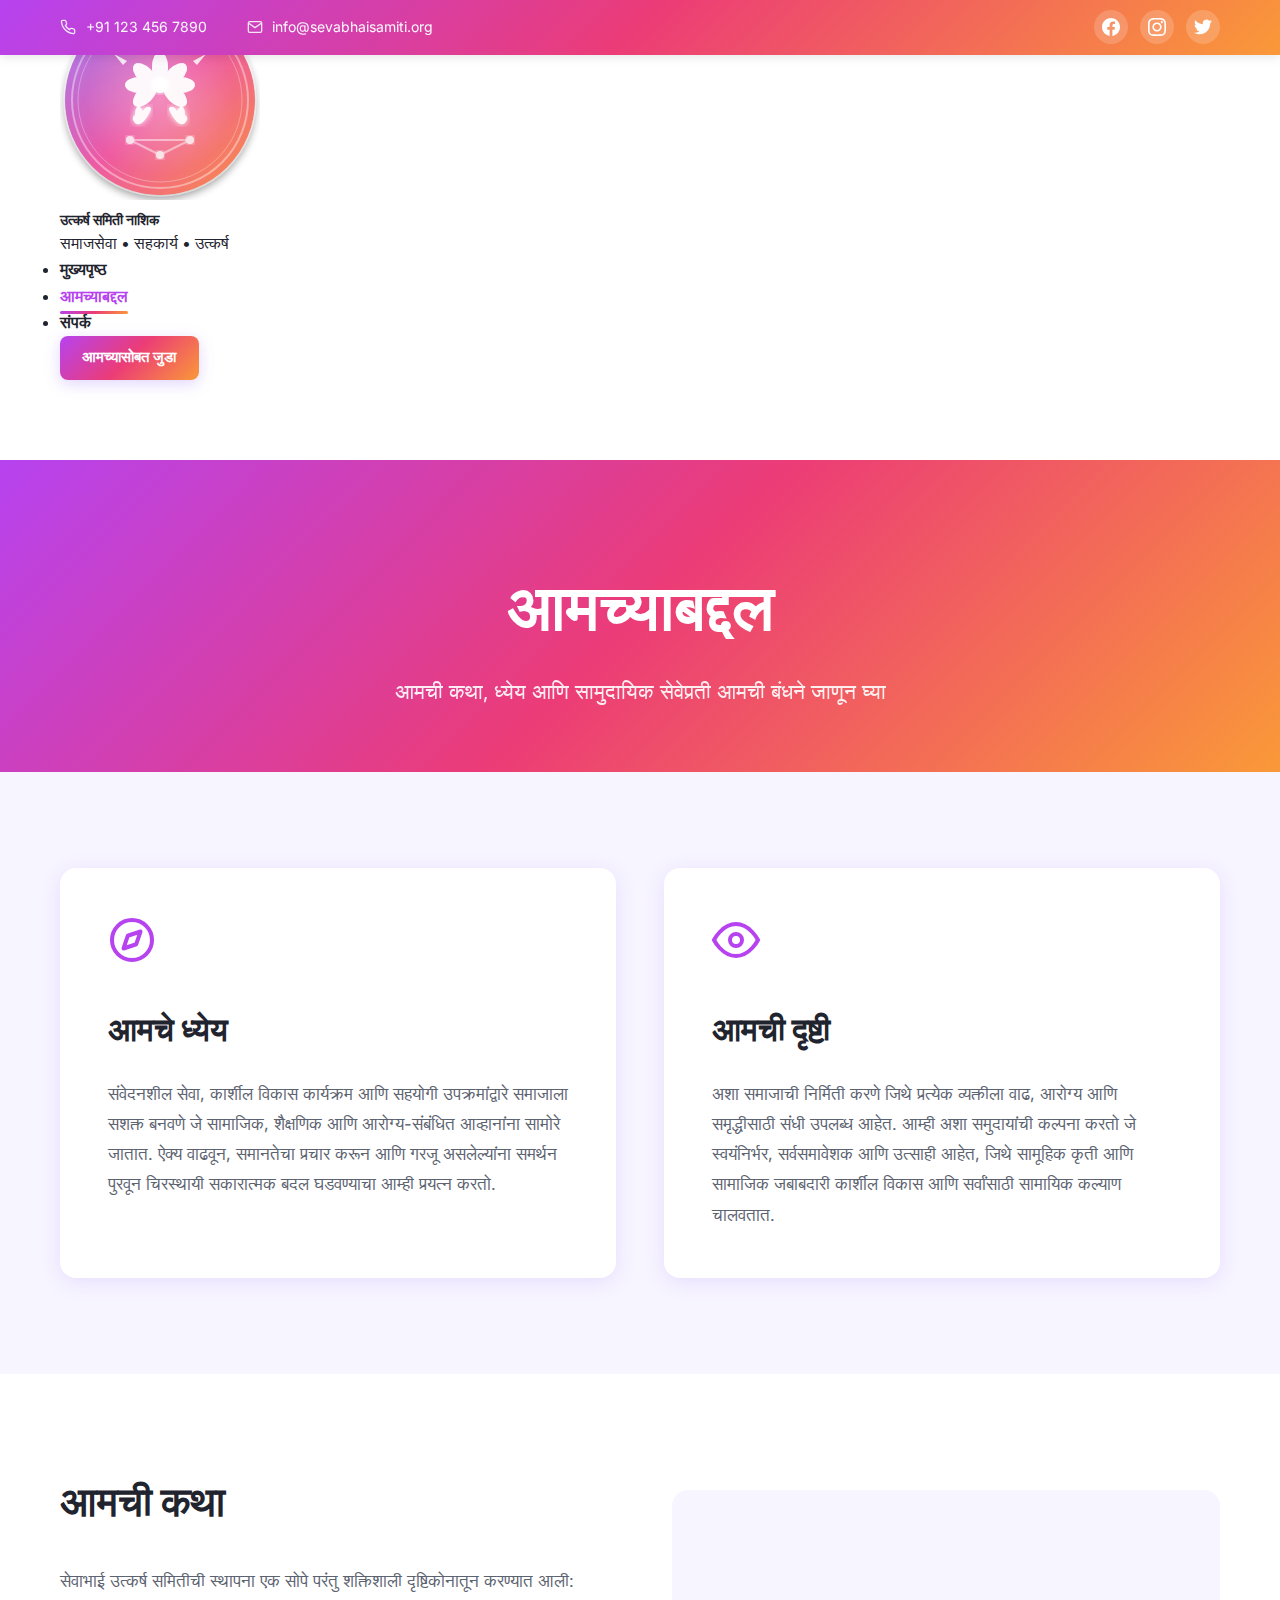
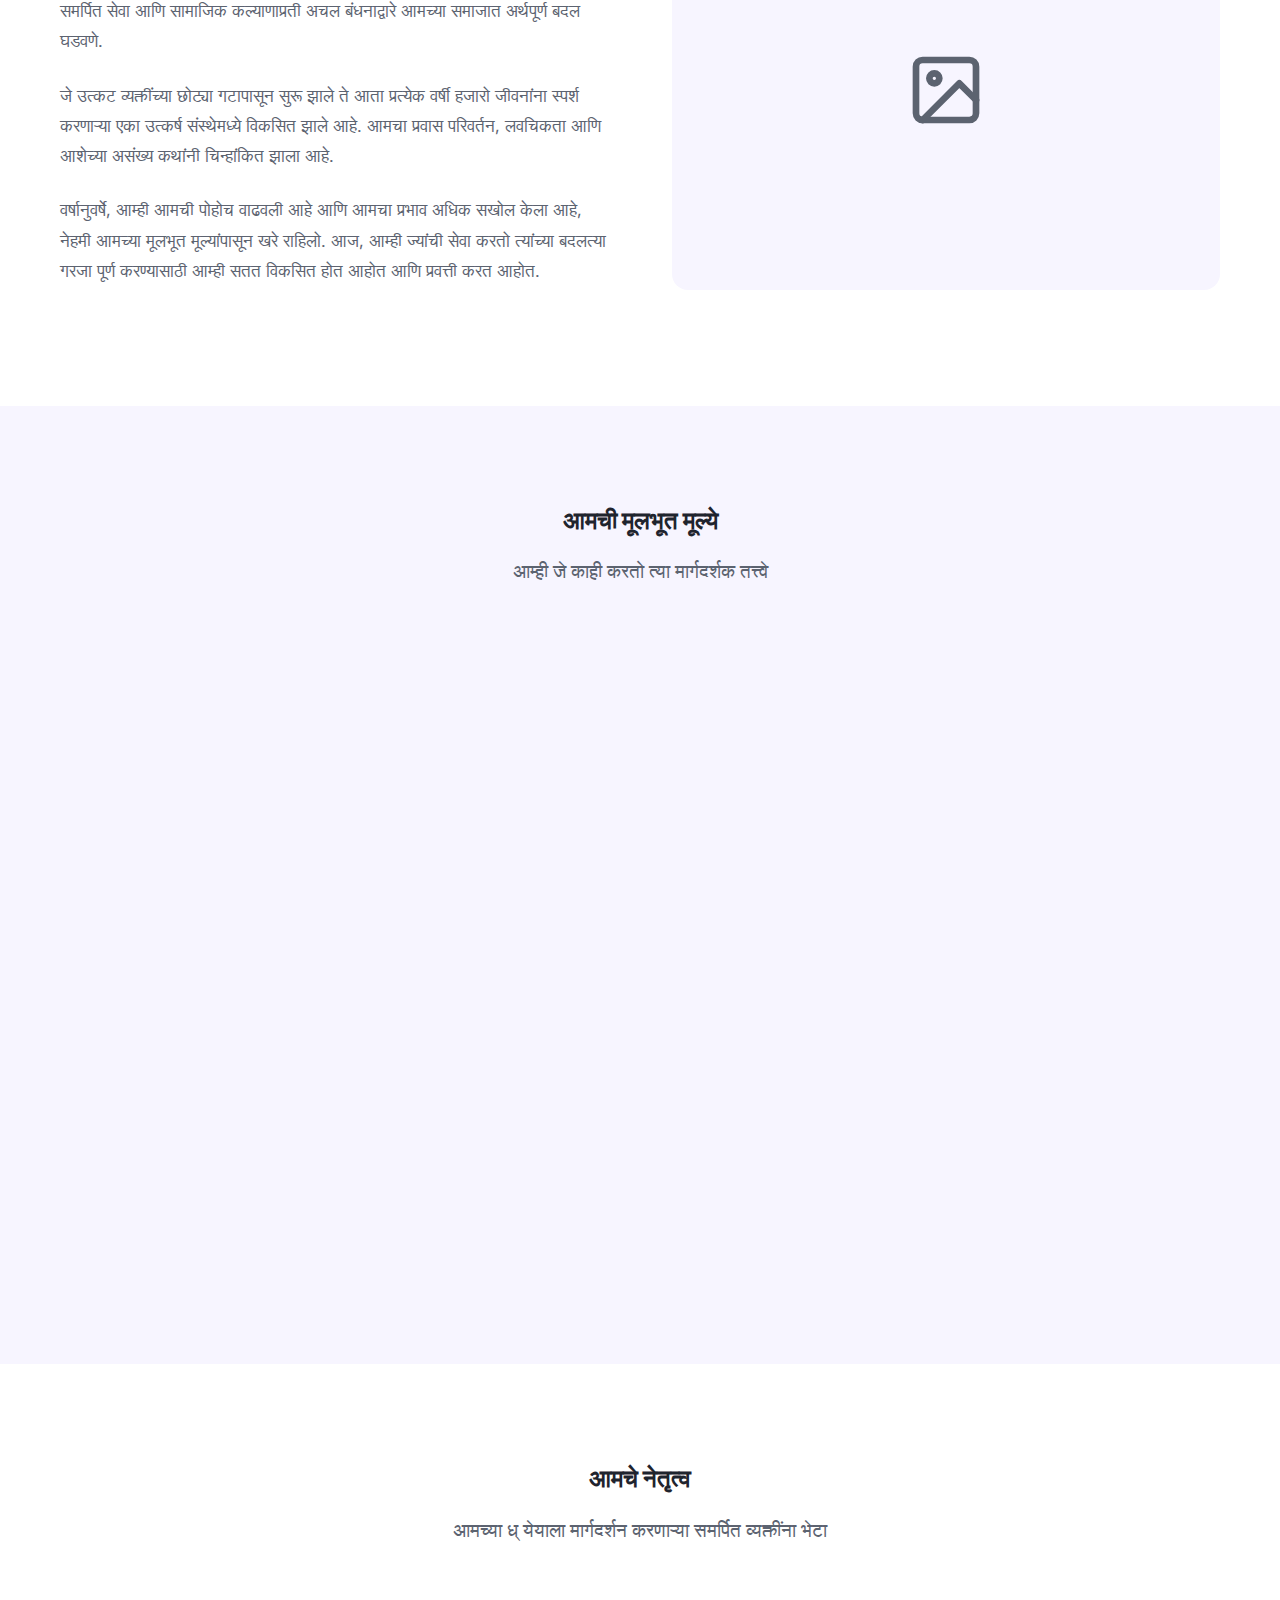
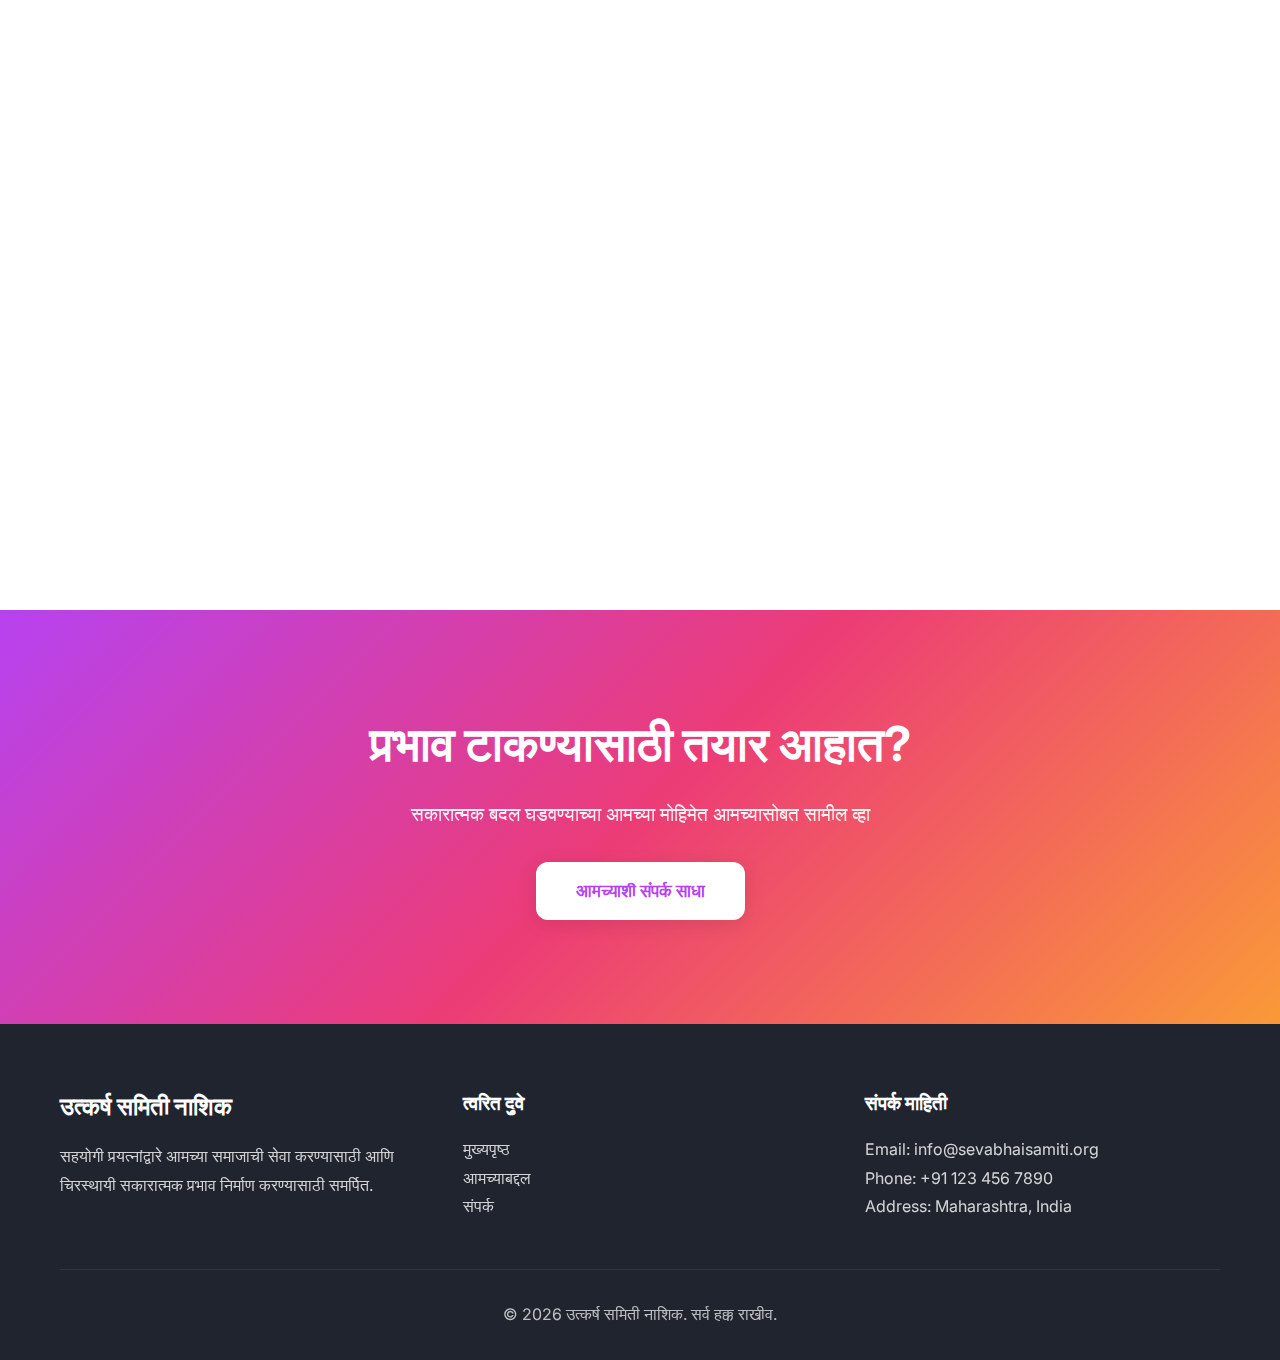
<file: about.html>
<!DOCTYPE html>
<html lang="mr">

<head>
    <meta charset="UTF-8">
    <meta name="viewport" content="width=device-width, initial-scale=1.0">
    <meta name="description"
        content="उत्कर्ष समिती नाशिक बद्दल जाणून घ्या - आमचे ध्येय, दृष्टी आणि सामुदायिक सेवेची बंधने">
    <title>आमच्याबद्दल - उत्कर्ष समिती नाशिक</title>
    <link rel="stylesheet" href="style.css">
    <link rel="preconnect" href="https://fonts.googleapis.com">
    <link rel="preconnect" href="https://fonts.gstatic.com" crossorigin>
    <link href="https://fonts.googleapis.com/css2?family=Inter:wght@300;400;500;600;700&display=swap" rel="stylesheet">
</head>

<body>
    <div class="top-header">
        <div class="container">
            <div class="top-header-content">
                <div class="contact-info">
                    <a href="tel:+911234567890" class="header-contact">
                        <svg width="16" height="16" viewBox="0 0 24 24" fill="none" stroke="currentColor"
                            stroke-width="2">
                            <path
                                d="M22 16.92v3a2 2 0 0 1-2.18 2 19.79 19.79 0 0 1-8.63-3.07 19.5 19.5 0 0 1-6-6 19.79 19.79 0 0 1-3.07-8.67A2 2 0 0 1 4.11 2h3a2 2 0 0 1 2 1.72 12.84 12.84 0 0 0 .7 2.81 2 2 0 0 1-.45 2.11L8.09 9.91a16 16 0 0 0 6 6l1.27-1.27a2 2 0 0 1 2.11-.45 12.84 12.84 0 0 0 2.81.7A2 2 0 0 1 22 16.92z">
                            </path>
                        </svg>
                        <span>+91 123 456 7890</span>
                    </a>
                    <a href="mailto:info@sevabhaisamiti.org" class="header-contact">
                        <svg width="16" height="16" viewBox="0 0 24 24" fill="none" stroke="currentColor"
                            stroke-width="2">
                            <path d="M4 4h16c1.1 0 2 .9 2 2v12c0 1.1-.9 2-2 2H4c-1.1 0-2-.9-2-2V6c0-1.1.9-2 2-2z">
                            </path>
                            <polyline points="22,6 12,13 2,6"></polyline>
                        </svg>
                        <span>info@sevabhaisamiti.org</span>
                    </a>
                </div>
                <div class="social-links">
                    <a href="#" class="social-icon" aria-label="Facebook">
                        <svg width="18" height="18" viewBox="0 0 24 24" fill="currentColor">
                            <path
                                d="M24 12.073c0-6.627-5.373-12-12-12s-12 5.373-12 12c0 5.99 4.388 10.954 10.125 11.854v-8.385H7.078v-3.47h3.047V9.43c0-3.007 1.792-4.669 4.533-4.669 1.312 0 2.686.235 2.686.235v2.953H15.83c-1.491 0-1.956.925-1.956 1.874v2.25h3.328l-.532 3.47h-2.796v8.385C19.612 23.027 24 18.062 24 12.073z" />
                        </svg>
                    </a>
                    <a href="#" class="social-icon" aria-label="Instagram">
                        <svg width="18" height="18" viewBox="0 0 24 24" fill="currentColor">
                            <path
                                d="M12 2.163c3.204 0 3.584.012 4.85.07 3.252.148 4.771 1.691 4.919 4.919.058 1.265.069 1.645.069 4.849 0 3.205-.012 3.584-.069 4.849-.149 3.225-1.664 4.771-4.919 4.919-1.266.058-1.644.07-4.85.07-3.204 0-3.584-.012-4.849-.07-3.26-.149-4.771-1.699-4.919-4.92-.058-1.265-.07-1.644-.07-4.849 0-3.204.013-3.583.07-4.849.149-3.227 1.664-4.771 4.919-4.919 1.266-.057 1.645-.069 4.849-.069zm0-2.163c-3.259 0-3.667.014-4.947.072-4.358.2-6.78 2.618-6.98 6.98-.059 1.281-.073 1.689-.073 4.948 0 3.259.014 3.668.072 4.948.2 4.358 2.618 6.78 6.98 6.98 1.281.058 1.689.072 4.948.072 3.259 0 3.668-.014 4.948-.072 4.354-.2 6.782-2.618 6.979-6.98.059-1.28.073-1.689.073-4.948 0-3.259-.014-3.667-.072-4.947-.196-4.354-2.617-6.78-6.979-6.98-1.281-.059-1.69-.073-4.949-.073zm0 5.838c-3.403 0-6.162 2.759-6.162 6.162s2.759 6.163 6.162 6.163 6.162-2.759 6.162-6.163c0-3.403-2.759-6.162-6.162-6.162zm0 10.162c-2.209 0-4-1.79-4-4 0-2.209 1.791-4 4-4s4 1.791 4 4c0 2.21-1.791 4-4 4zm6.406-11.845c-.796 0-1.441.645-1.441 1.44s.645 1.44 1.441 1.44c.795 0 1.439-.645 1.439-1.44s-.644-1.44-1.439-1.44z" />
                        </svg>
                    </a>
                    <a href="#" class="social-icon" aria-label="Twitter">
                        <svg width="18" height="18" viewBox="0 0 24 24" fill="currentColor">
                            <path
                                d="M23.953 4.57a10 10 0 01-2.825.775 4.958 4.958 0 002.163-2.723c-.951.555-2.005.959-3.127 1.184a4.92 4.92 0 00-8.384 4.482C7.69 8.095 4.067 6.13 1.64 3.162a4.822 4.822 0 00-.666 2.475c0 1.71.87 3.213 2.188 4.096a4.904 4.904 0 01-2.228-.616v.06a4.923 4.923 0 003.946 4.827 4.996 4.996 0 01-2.212.085 4.936 4.936 0 004.604 3.417 9.867 9.867 0 01-6.102 2.105c-.39 0-.779-.023-1.17-.067a13.995 13.995 0 007.557 2.209c9.053 0 13.998-7.496 13.998-13.985 0-.21 0-.42-.015-.63A9.935 9.935 0 0024 4.59z" />
                        </svg>
                    </a>
                </div>
            </div>
        </div>
    </div>
    <nav class="navbar">
        <div class="container">
            <div class="nav-wrapper">
                <div class="logo">
                    <img src="utkarsha_samiti_logo.svg" alt="उत्कर्ष समिती नाशिक" class="logo-img">
                    <div class="logo-text">
                        <h2>उत्कर्ष समिती <span class="logo-location">नाशिक</span></h2>
                        <p class="tagline">समाजसेवा • सहकार्य • उत्कर्ष</p>
                    </div>
                </div>
                <ul class="nav-menu" id="navMenu">
                    <li><a href="index.html">मुख्यपृष्ठ</a></li>
                    <li><a href="about.html" class="active">आमच्याबद्दल</a></li>
                    <li><a href="contact.html">संपर्क</a></li>
                </ul>
                <div class="header-cta">
                    <a href="contact.html" class="btn-header">आमच्यासोबत जुडा</a>
                </div>
                <div class="hamburger" id="hamburger">
                    <span></span>
                    <span></span>
                    <span></span>
                </div>
            </div>
        </div>
    </nav>

    <section class="page-header">
        <div class="container">
            <h1>आमच्याबद्दल</h1>
            <p>आमची कथा, ध्येय आणि सामुदायिक सेवेप्रती आमची बंधने जाणून घ्या</p>
        </div>
    </section>

    <section class="mission-vision">
        <div class="container">
            <div class="mv-grid">
                <div class="mv-card">
                    <div class="mv-icon">
                        <svg xmlns="http://www.w3.org/2000/svg" width="48" height="48" viewBox="0 0 24 24" fill="none"
                            stroke="currentColor" stroke-width="2" stroke-linecap="round" stroke-linejoin="round">
                            <circle cx="12" cy="12" r="10"></circle>
                            <polygon points="16.24 7.76 14.12 14.12 7.76 16.24 9.88 9.88 16.24 7.76"></polygon>
                        </svg>
                    </div>
                    <h2>आमचे ध्येय</h2>
                    <p>संवेदनशील सेवा, कार्शील विकास कार्यक्रम आणि सहयोगी उपक्रमांद्वारे समाजाला सशक्त बनवणे जे सामाजिक,
                        शैक्षणिक आणि आरोग्य-संबंधित आव्हानांना सामोरे जातात. ऐक्य वाढवून, समानतेचा प्रचार करून आणि गरजू
                        असलेल्यांना समर्थन पुरवून चिरस्थायी सकारात्मक बदल घडवण्याचा आम्ही प्रयत्न करतो.</p>
                </div>
                <div class="mv-card">
                    <div class="mv-icon">
                        <svg xmlns="http://www.w3.org/2000/svg" width="48" height="48" viewBox="0 0 24 24" fill="none"
                            stroke="currentColor" stroke-width="2" stroke-linecap="round" stroke-linejoin="round">
                            <path d="M1 12s4-8 11-8 11 8 11 8-4 8-11 8-11-8-11-8z"></path>
                            <circle cx="12" cy="12" r="3"></circle>
                        </svg>
                    </div>
                    <h2>आमची दृष्टी</h2>
                    <p>अशा समाजाची निर्मिती करणे जिथे प्रत्येक व्यक्तीला वाढ, आरोग्य आणि समृद्धीसाठी संधी उपलब्ध आहेत.
                        आम्ही अशा समुदायांची कल्पना करतो जे स्वयंनिर्भर, सर्वसमावेशक आणि उत्साही आहेत, जिथे सामूहिक कृती
                        आणि सामाजिक जबाबदारी कार्शील विकास आणि सर्वांसाठी सामायिक कल्याण चालवतात.</p>
                </div>
            </div>
        </div>
    </section>

    <section class="story">
        <div class="container">
            <div class="story-content">
                <div class="story-text">
                    <h2>आमची कथा</h2>
                    <p>सेवाभाई उत्कर्ष समितीची स्थापना एक सोपे परंतु शक्तिशाली दृष्टिकोनातून करण्यात आली: समर्पित सेवा
                        आणि सामाजिक कल्याणाप्रती अचल बंधनाद्वारे आमच्या समाजात अर्थपूर्ण बदल घडवणे.</p>
                    <p>जे उत्कट व्यक्तींच्या छोट्या गटापासून सुरू झाले ते आता प्रत्येक वर्षी हजारो जीवनांना स्पर्श
                        करणाऱ्या एका उत्कर्ष संस्थेमध्ये विकसित झाले आहे. आमचा प्रवास परिवर्तन, लवचिकता आणि आशेच्या
                        असंख्य कथांनी चिन्हांकित झाला आहे.</p>
                    <p>वर्षानुवर्षे, आम्ही आमची पोहोच वाढवली आहे आणि आमचा प्रभाव अधिक सखोल केला आहे, नेहमी आमच्या मूलभूत
                        मूल्यांपासून खरे राहिलो. आज, आम्ही ज्यांची सेवा करतो त्यांच्या बदलत्या गरजा पूर्ण करण्यासाठी
                        आम्ही सतत विकसित होत आहोत आणि प्रवत्ती करत आहोत.</p>
                </div>
                <div class="story-image">
                    <div class="image-placeholder">
                        <svg xmlns="http://www.w3.org/2000/svg" width="80" height="80" viewBox="0 0 24 24" fill="none"
                            stroke="currentColor" stroke-width="2" stroke-linecap="round" stroke-linejoin="round">
                            <rect x="3" y="3" width="18" height="18" rx="2" ry="2"></rect>
                            <circle cx="8.5" cy="8.5" r="1.5"></circle>
                            <polyline points="21 15 16 10 5 21"></polyline>
                        </svg>
                    </div>
                </div>
            </div>
        </div>
    </section>

    <section class="values">
        <div class="container">
            <div class="section-header">
                <h2>आमची मूलभूत मूल्ये</h2>
                <p>आम्ही जे काही करतो त्या मार्गदर्शक तत्त्वे</p>
            </div>
            <div class="values-grid">
                <div class="value-card">
                    <div class="value-number">01</div>
                    <h3>सहानुभूती</h3>
                    <p>आम्ही प्रत्येक उपक्रमाकडे सहानुभूती आणि समजूतदारपणाने जातो, इतरांच्या गरजा प्रथम ठेवतो</p>
                </div>
                <div class="value-card">
                    <div class="value-number">02</div>
                    <h3>प्रामाणिकपणा</h3>
                    <p>आम्ही आमच्या सर्व क्रियाकलापांमध्ये प्रामाणिकता आणि नैतिक आचरणाचे सर्वोच्च मानक राखतो</p>
                </div>
                <div class="value-card">
                    <div class="value-number">03</div>
                    <h3>सहकार्य</h3>
                    <p>अधिक प्रभाव साध्य करण्यासाठी एकत्र काम करण्याच्या शक्तीवर आमचा विश्वास आहे</p>
                </div>
                <div class="value-card">
                    <div class="value-number">04</div>
                    <h3>नाविन्य</h3>
                    <p>आम्ही सामुदायिक आव्हानांना सामोरे जाण्यासाठी सतत सृजनशील उपाय शोधतो</p>
                </div>
                <div class="value-card">
                    <div class="value-number">05</div>
                    <h3>जबाबदारी</h3>
                    <p>आम्ही आमच्या कृतींसाठी जबाबदारी स्वीकारतो आणि आमच्या सर्व कामात पारदर्शकतेसाठी प्रयत्नशील असतो
                    </p>
                </div>
                <div class="value-card">
                    <div class="value-number">06</div>
                    <h3>टिकाऊपणा</h3>
                    <p>आम्ही चिरस्थायी बदल आणि दीर्घकालीन लाभ निर्माण करणारे कार्यक्रम डिझाइन करतो</p>
                </div>
            </div>
        </div>
    </section>

    <section class="team">
        <div class="container">
            <div class="section-header">
                <h2>आमचे नेतृत्व</h2>
                <p>आमच्या ध् येयाला मार्गदर्शन करणाऱ्या समर्पित व्यक्तींना भेटा</p>
            </div>
            <div class="team-grid">
                <div class="team-card">
                    <div class="team-image">
                        <div class="image-placeholder">
                            <svg xmlns="http://www.w3.org/2000/svg" width="60" height="60" viewBox="0 0 24 24"
                                fill="none" stroke="currentColor" stroke-width="2" stroke-linecap="round"
                                stroke-linejoin="round">
                                <path d="M20 21v-2a4 4 0 0 0-4-4H8a4 4 0 0 0-4 4v2"></path>
                                <circle cx="12" cy="7" r="4"></circle>
                            </svg>
                        </div>
                    </div>
                    <h3>नेतृत्व संघ</h3>
                    <p class="team-role">संचालक मंडळ</p>
                    <p>आमच्या संस्थेच्या धोरणात्मक दृष्टीकोनाचे मार्गदर्शन करण्यासाठी​ आणि परिणामकारक सामुदायिक सेवा
                        सुनिश्चित करण्यासाठी समर्पित अनुभवी नेते.</p>
                </div>
                <div class="team-card">
                    <div class="team-image">
                        <div class="image-placeholder">
                            <svg xmlns="http://www.w3.org/2000/svg" width="60" height="60" viewBox="0 0 24 24"
                                fill="none" stroke="currentColor" stroke-width="2" stroke-linecap="round"
                                stroke-linejoin="round">
                                <path d="M20 21v-2a4 4 0 0 0-4-4H8a4 4 0 0 0-4 4v2"></path>
                                <circle cx="12" cy="7" r="4"></circle>
                            </svg>
                        </div>
                    </div>
                    <h3>कार्यक्रम संचालक</h3>
                    <p class="team-role">कार्यकारी संघ</p>
                    <p>आमच्या विविध उपक्रमांवर देखरेख करणारे आणि कार्यक्रम वितरणात उत्कृष्टता सुनिश्चित करणारे उत्कट
                        व्यावसायिक.</p>
                </div>
                <div class="team-card">
                    <div class="team-image">
                        <div class="image-placeholder">
                            <svg xmlns="http://www.w3.org/2000/svg" width="60" height="60" viewBox="0 0 24 24"
                                fill="none" stroke="currentColor" stroke-width="2" stroke-linecap="round"
                                stroke-linejoin="round">
                                <path d="M20 21v-2a4 4 0 0 0-4-4H8a4 4 0 0 0-4 4v2"></path>
                                <circle cx="12" cy="7" r="4"></circle>
                            </svg>
                        </div>
                    </div>
                    <h3>स्वयंसेवक समन्वयक</h3>
                    <p class="team-role">सामुदायिक सहभाग</p>
                    <p>आमच्या सर्व कार्यक्रमांमध्ये स्वयंसेवकांच्या आश्चर्यकारक नेटवर्कला एकत्रित करणारे आणि समर्थन
                        देणारे समर्पित समन्वयक.</p>
                </div>
            </div>
        </div>
    </section>

    <section class="cta">
        <div class="container">
            <div class="cta-content">
                <h2>प्रभाव टाकण्यासाठी तयार आहात?</h2>
                <p>सकारात्मक बदल घडवण्याच्या आमच्या मोहिमेत आमच्यासोबत सामील व्हा</p>
                <a href="contact.html" class="btn btn-light">आमच्याशी संपर्क साधा</a>
            </div>
        </div>
    </section>

    <footer class="footer">
        <div class="container">
            <div class="footer-content">
                <div class="footer-section">
                    <h3>उत्कर्ष समिती नाशिक</h3>
                    <p>सहयोगी प्रयत्नांद्वारे आमच्या समाजाची सेवा करण्यासाठी आणि चिरस्थायी सकारात्मक प्रभाव निर्माण
                        करण्यासाठी समर्पित.</p>
                </div>
                <div class="footer-section">
                    <h4>त्वरित दुवे</h4>
                    <ul>
                        <li><a href="index.html">मुख्यपृष्ठ</a></li>
                        <li><a href="about.html">आमच्याबद्दल</a></li>
                        <li><a href="contact.html">संपर्क</a></li>
                    </ul>
                </div>
                <div class="footer-section">
                    <h4>संपर्क माहिती</h4>
                    <ul>
                        <li>Email: info@sevabhaisamiti.org</li>
                        <li>Phone: +91 123 456 7890</li>
                        <li>Address: Maharashtra, India</li>
                    </ul>
                </div>
            </div>
            <div class="footer-bottom">
                <p>&copy; 2026 उत्कर्ष समिती नाशिक. सर्व हक्क राखीव.</p>
            </div>
        </div>
    </footer>

    <script src="script.js"></script>
</body>

</html>
</file>
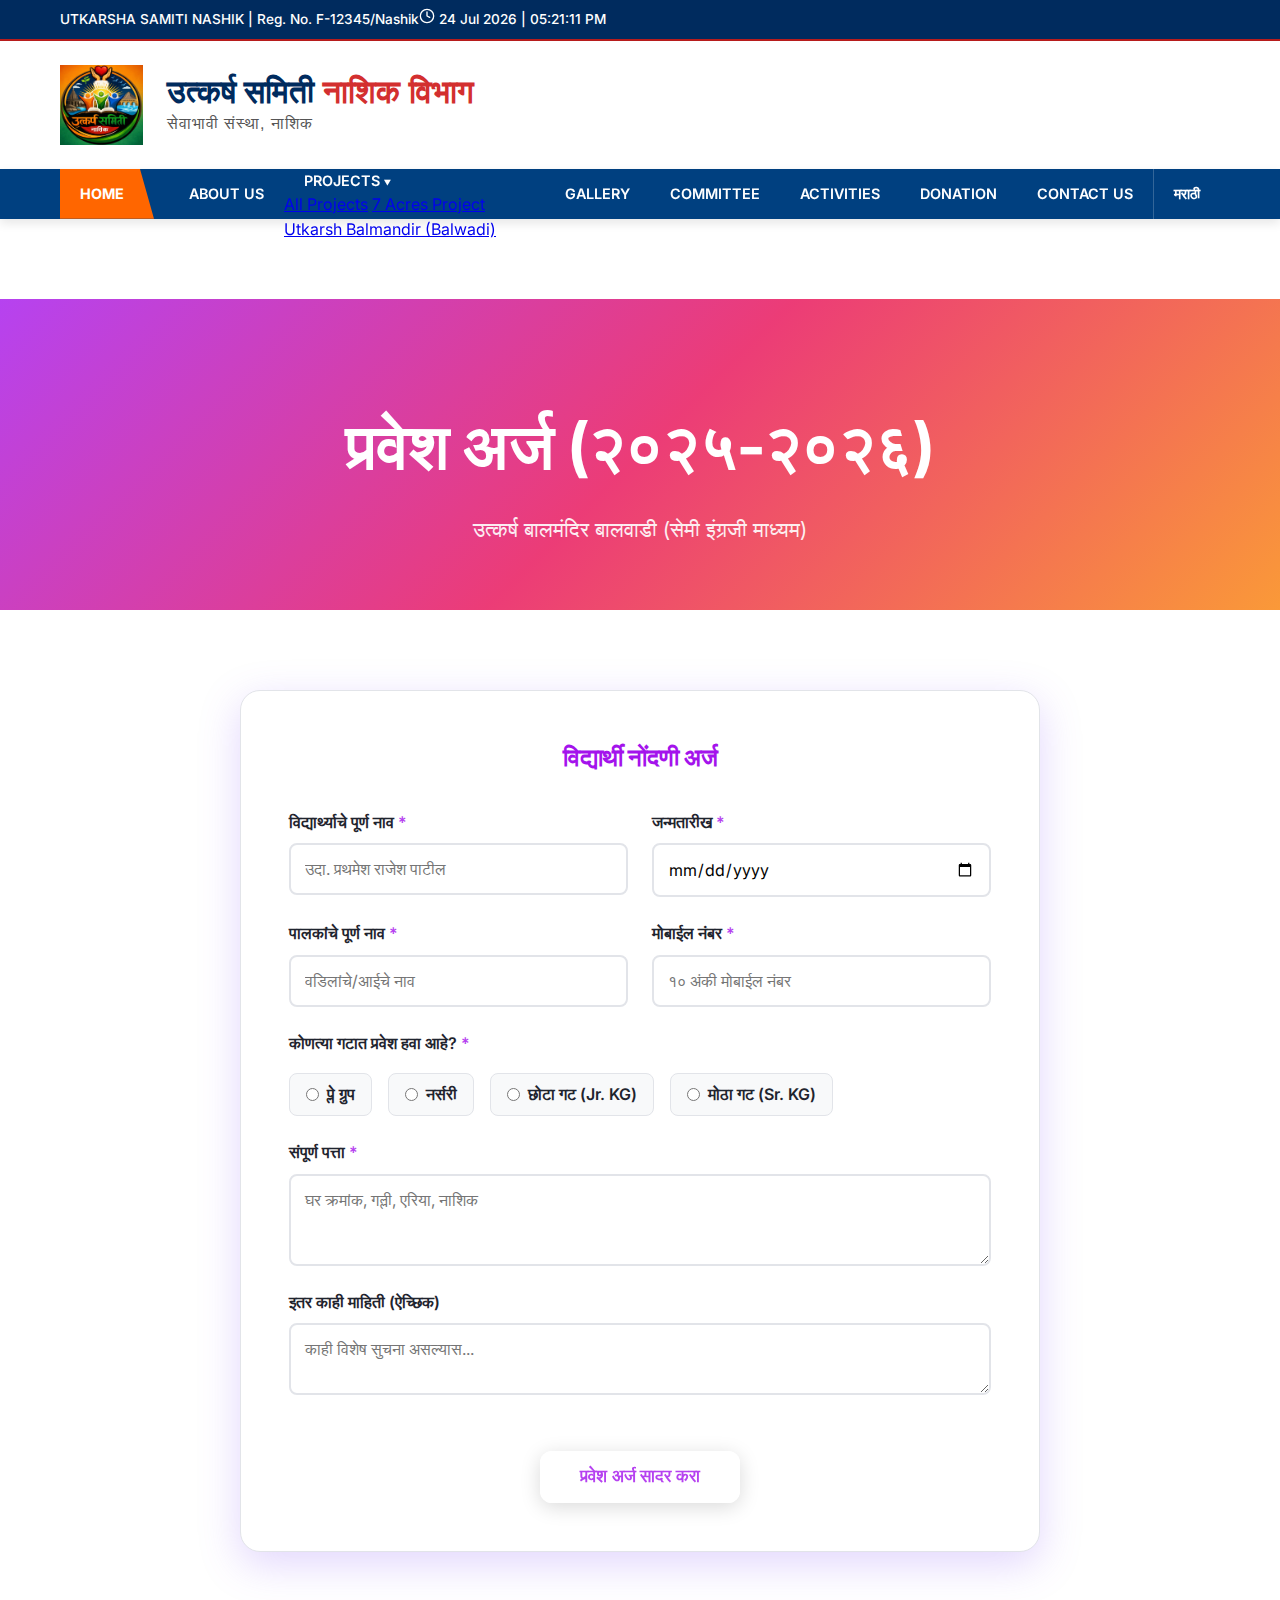
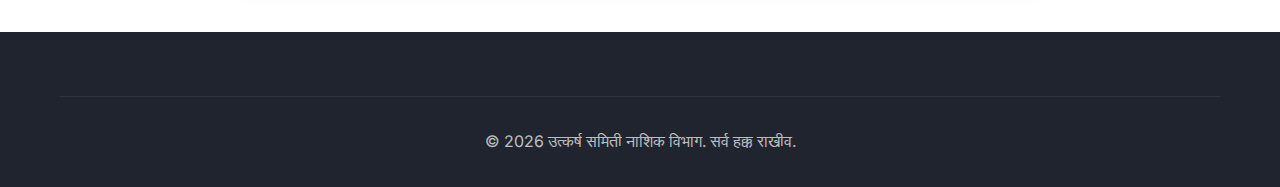
<file: admission.html>
<!DOCTYPE html>
<html lang="mr">

<head>
    <meta charset="UTF-8">
    <meta name="viewport" content="width=device-width, initial-scale=1.0">
    <meta name="description"
        content="उत्कर्ष बालमंदिर बालवाडी - प्रवेश अर्ज. आपल्या पाल्याच्या उज्ज्वल भविष्यासाठी आमचे प्रवेश अर्ज भरा.">
    <title>प्रवेश अर्ज - उत्कर्ष बालमंदिर बालवाडी</title>
    <link rel="stylesheet" href="style.css?v=1">
    <link rel="preconnect" href="https://fonts.googleapis.com">
    <link rel="preconnect" href="https://fonts.gstatic.com" crossorigin>
    <link href="https://fonts.googleapis.com/css2?family=Inter:wght@300;400;500;600;700&display=swap" rel="stylesheet">
    <style>
        .admission-form-section {
            padding: 5rem 0;
            background: #fff;
        }

        .admission-card {
            background: #fff;
            padding: 3rem;
            border-radius: 20px;
            box-shadow: var(--shadow-lg);
            border: 1px solid var(--border);
            max-width: 800px;
            margin: 0 auto;
        }

        .form-row {
            display: grid;
            grid-template-columns: 1fr 1fr;
            gap: 1.5rem;
        }

        @media (max-width: 768px) {
            .form-row {
                grid-template-columns: 1fr;
            }
        }

        .form-title {
            text-align: center;
            margin-bottom: 2rem;
            color: var(--primary-dark);
        }

        .radio-group {
            display: flex;
            gap: 1rem;
            flex-wrap: wrap;
            margin-top: 0.5rem;
        }

        .radio-item {
            display: flex;
            align-items: center;
            gap: 0.5rem;
            background: #f8f9fa;
            padding: 0.5rem 1rem;
            border-radius: 8px;
            border: 1px solid var(--border);
            cursor: pointer;
        }

        .radio-item input {
            cursor: pointer;
        }
    </style>
</head>

<body>
    <!-- Top Bar -->
    <div class="top-bar">
        <div class="container">
            <div class="top-bar-content">
                <span>UTKARSHA SAMITI NASHIK | Reg. No. F-12345/Nashik</span>
                <div class="header-clock">
                    <svg xmlns="http://www.w3.org/2000/svg" width="16" height="16" viewBox="0 0 24 24" fill="none"
                        stroke="currentColor" stroke-width="2" stroke-linecap="round" stroke-linejoin="round">
                        <circle cx="12" cy="12" r="10"></circle>
                        <polyline points="12 6 12 12 16 14"></polyline>
                    </svg>
                    <span id="clock-text">Loading...</span>
                </div>
            </div>
        </div>
    </div>

    <!-- Main Header -->
    <header class="main-header">
        <div class="container">
            <div class="header-inner">
                <div class="header-logo-section">
                    <img src="utkarsha_logo.png" alt="Logo" class="main-logo">
                    <div class="header-text">
                        <h1>उत्कर्ष समिती <span class="sub-location">नाशिक विभाग</span></h1>
                        <p>सेवाभावी संस्था, नाशिक</p>
                    </div>
                </div>
            </div>
        </div>
    </header>

    <!-- Navigation -->
    <nav class="main-navbar">
        <div class="container">
            <div class="nav-container">
                <a href="index.html" class="nav-item home-btn">HOME</a>
                <div class="nav-links" id="navLinks">
                    <a href="about.html" class="nav-item">ABOUT US</a>
                    <div class="dropdown-container">
                        <a href="index.html#projects" class="nav-item active">PROJECTS ▾</a>
                        <div class="dropdown-content">
                            <a href="index.html#projects">All Projects</a>
                            <a href="seven_acres.html">7 Acres Project</a>
                            <a href="balwadi.html">Utkarsh Balmandir (Balwadi)</a>
                        </div>
                    </div>
                    <a href="gallery.html" class="nav-item">GALLERY</a>
                    <a href="index.html#committee" class="nav-item">COMMITTEE</a>
                    <a href="index.html#features" class="nav-item">ACTIVITIES</a>
                    <a href="donation.html" class="nav-item">DONATION</a>
                    <a href="contact.html" class="nav-item">CONTACT US</a>
                    <a href="#" class="nav-item marathi-btn">मराठी</a>
                </div>
                <div class="mobile-menu-btn" id="mobileMenuBtn" onclick="toggleMenu()">
                    <span></span><span></span><span></span>
                </div>
            </div>
        </div>
    </nav>

    <section class="page-header">
        <div class="container">
            <h1>प्रवेश अर्ज (२०२५-२०२६)</h1>
            <p>उत्कर्ष बालमंदिर बालवाडी (सेमी इंग्रजी माध्यम)</p>
        </div>
    </section>

    <section class="admission-form-section">
        <div class="container">
            <div class="admission-card">
                <h2 class="form-title">विद्यार्थी नोंदणी अर्ज</h2>
                <form id="admissionForm" class="contact-form">
                    <div class="form-row">
                        <div class="form-group">
                            <label for="student-name">विद्यार्थ्याचे पूर्ण नाव <span class="required">*</span></label>
                            <input type="text" id="student-name" name="student-name" required
                                placeholder="उदा. प्रथमेश राजेश पाटील">
                        </div>
                        <div class="form-group">
                            <label for="dob">जन्मतारीख <span class="required">*</span></label>
                            <input type="date" id="dob" name="dob" required>
                        </div>
                    </div>

                    <div class="form-row">
                        <div class="form-group">
                            <label for="parent-name">पालकांचे पूर्ण नाव <span class="required">*</span></label>
                            <input type="text" id="parent-name" name="parent-name" required
                                placeholder="वडिलांचे/आईचे नाव">
                        </div>
                        <div class="form-group">
                            <label for="mobile">मोबाईल नंबर <span class="required">*</span></label>
                            <input type="tel" id="mobile" name="mobile" required placeholder="१० अंकी मोबाईल नंबर">
                        </div>
                    </div>

                    <div class="form-group">
                        <label>कोणत्या गटात प्रवेश हवा आहे? <span class="required">*</span></label>
                        <div class="radio-group">
                            <label class="radio-item"><input type="radio" name="class" value="Play Group" required> प्ले
                                ग्रुप</label>
                            <label class="radio-item"><input type="radio" name="class" value="Nursery"> नर्सरी</label>
                            <label class="radio-item"><input type="radio" name="class" value="Jr KG"> छोटा गट (Jr.
                                KG)</label>
                            <label class="radio-item"><input type="radio" name="class" value="Sr KG"> मोठा गट (Sr.
                                KG)</label>
                        </div>
                    </div>

                    <div class="form-group">
                        <label for="address">संपूर्ण पत्ता <span class="required">*</span></label>
                        <textarea id="address" name="address" required rows="3"
                            placeholder="घर क्रमांक, गल्ली, एरिया, नाशिक"></textarea>
                    </div>

                    <div class="form-group">
                        <label for="notes">इतर काही माहिती (ऐच्छिक)</label>
                        <textarea id="notes" name="notes" rows="2" placeholder="काही विशेष सुचना असल्यास..."></textarea>
                    </div>

                    <div style="text-align: center; margin-top: 2rem;">
                        <button type="submit" class="btn btn-primary">प्रवेश अर्ज सादर करा</button>
                    </div>
                </form>
            </div>
        </div>
    </section>

    <footer class="footer">
        <div class="container">
            <div class="footer-bottom">
                <p>&copy; 2026 उत्कर्ष समिती नाशिक विभाग. सर्व हक्क राखीव.</p>
            </div>
        </div>
    </footer>

    <script src="script.js?v=1"></script>

</body>

</html>
</file>
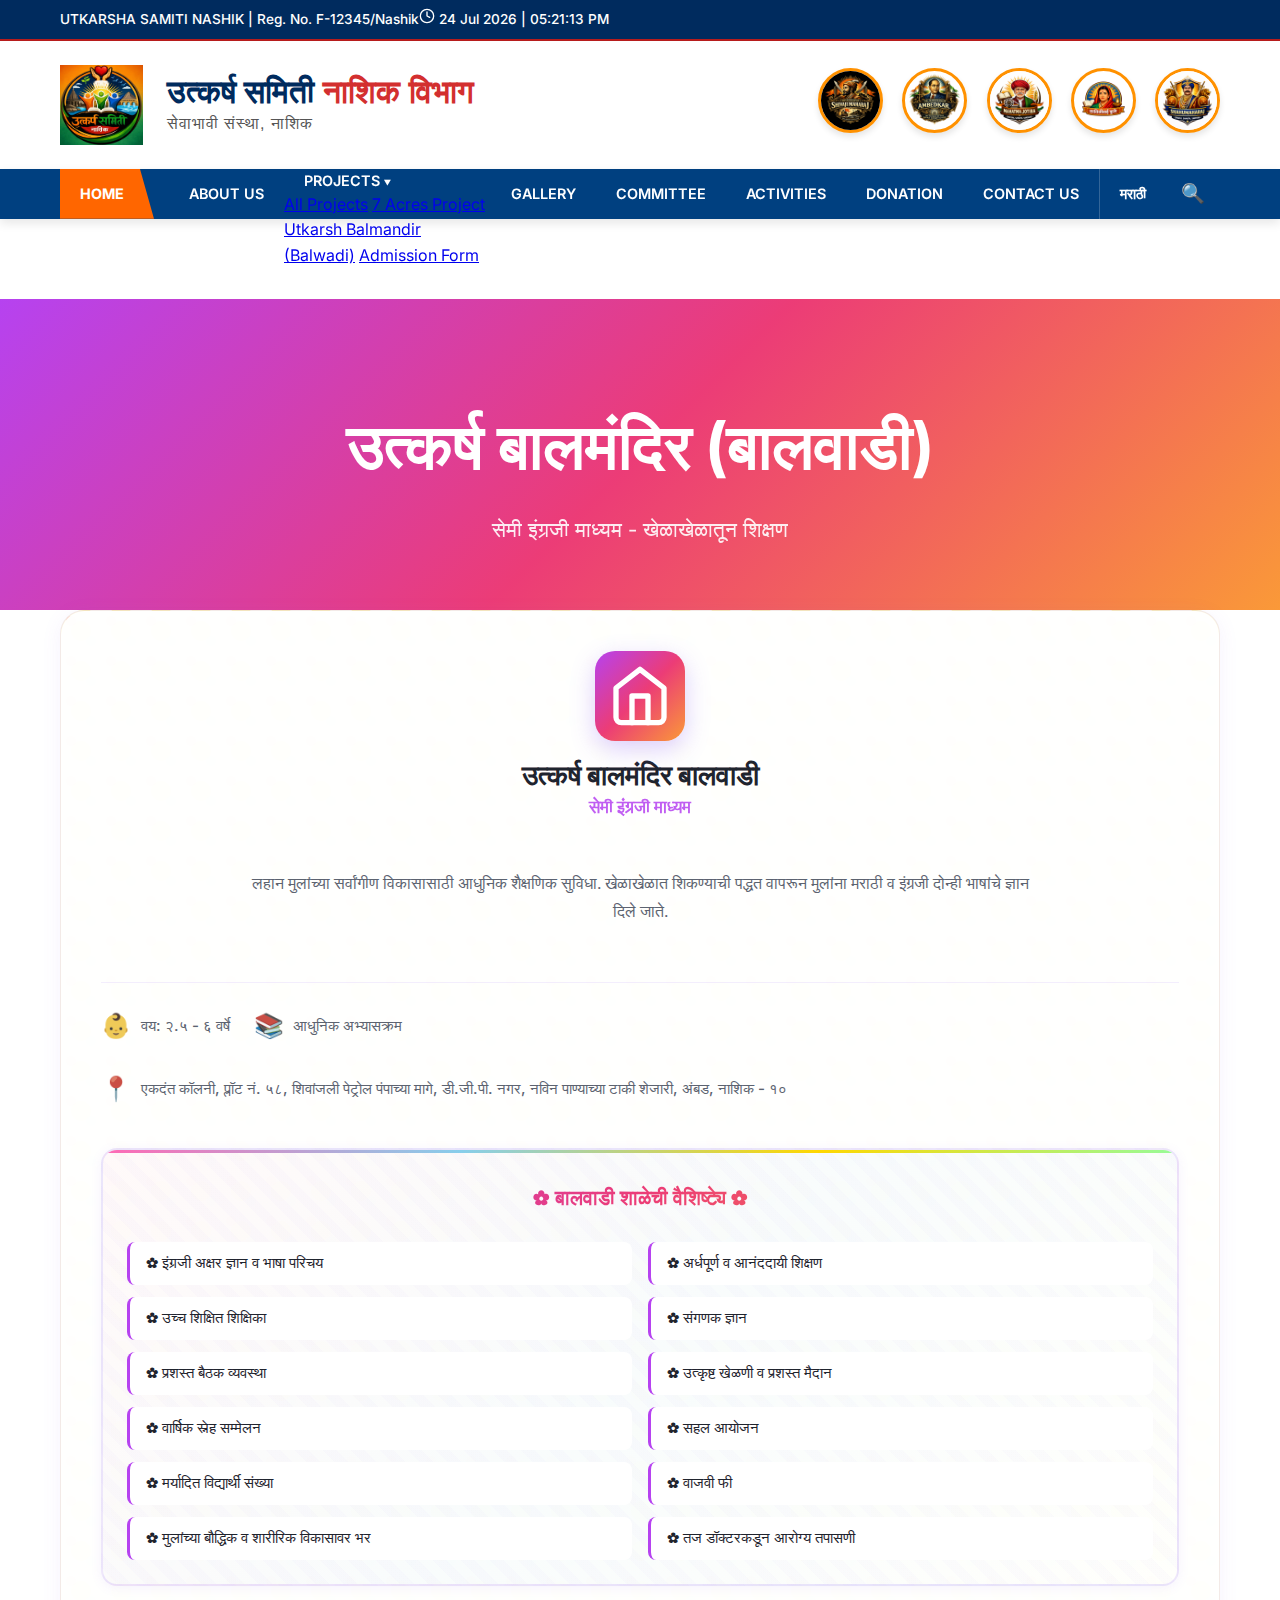
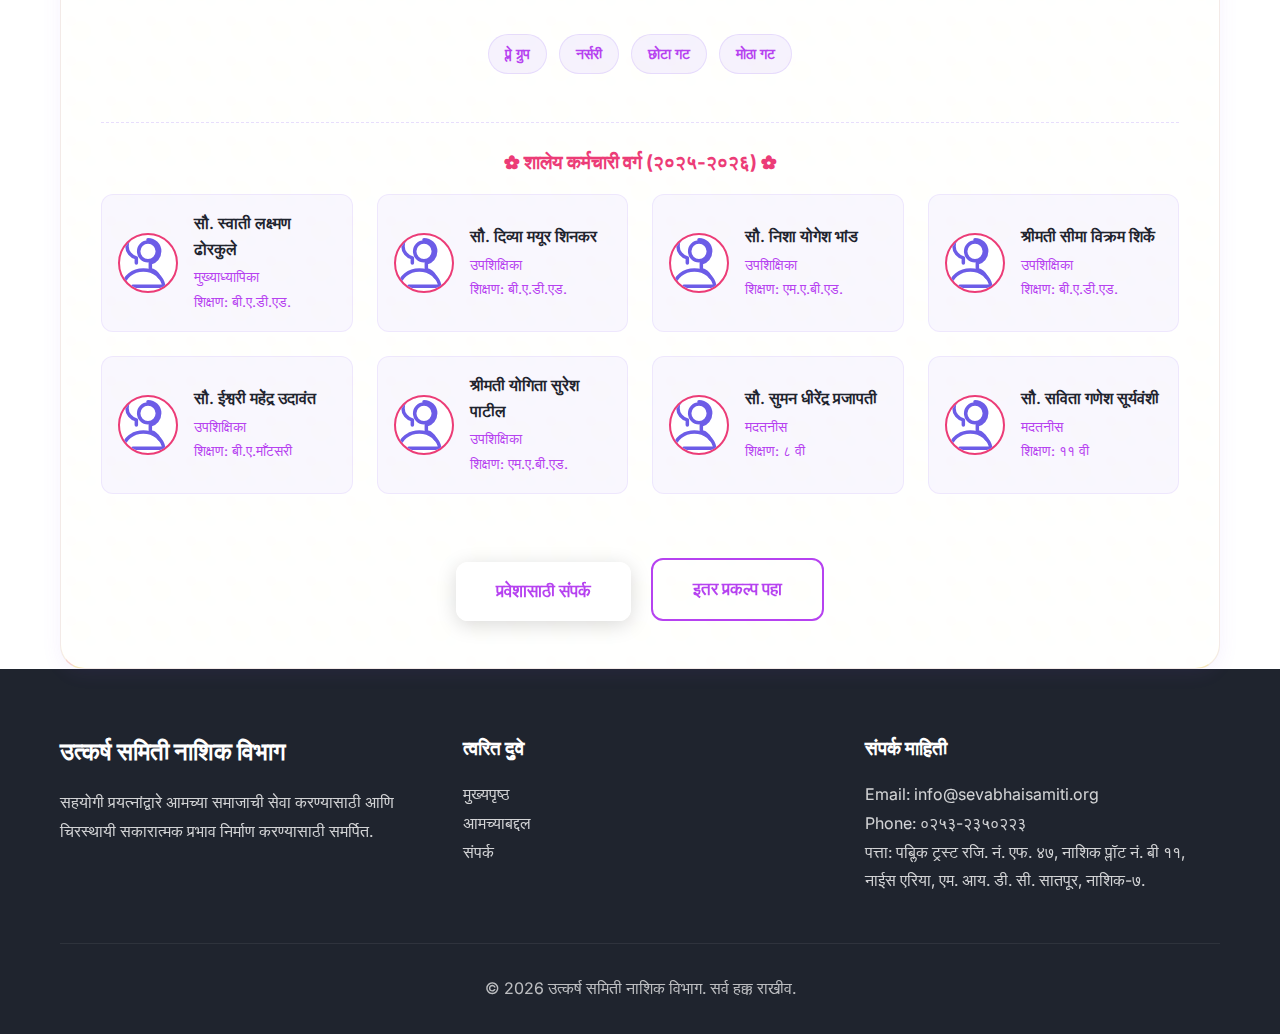
<file: balwadi.html>
<!DOCTYPE html>
<html lang="mr">

<head>
    <meta charset="UTF-8">
    <meta name="viewport" content="width=device-width, initial-scale=1.0">
    <meta name="description"
        content="उत्कर्ष बालमंदिर बालवाडी - एकदंत कॉलनी, अंबड, नाशिक. सेमी इंग्रजी माध्यम, उच्च शिक्षित शिक्षिका आणि खेळाद्वारे शिक्षण.">
    <title>उत्कर्ष बालमंदिर (बालवाडी) - उत्कर्ष समिती नाशिक विभाग</title>
    <link rel="stylesheet" href="style.css?v=1">
    <link rel="stylesheet" href="style_teachers.css?v=1">
    <link rel="preconnect" href="https://fonts.googleapis.com">
    <link rel="preconnect" href="https://fonts.gstatic.com" crossorigin>
    <link href="https://fonts.googleapis.com/css2?family=Inter:wght@300;400;500;600;700&display=swap" rel="stylesheet">
</head>

<body>
    <!-- Top Bar -->
    <div class="top-bar">
        <div class="container">
            <div class="top-bar-content">
                <span>UTKARSHA SAMITI NASHIK | Reg. No. F-12345/Nashik</span>
                <div class="header-clock">
                    <svg xmlns="http://www.w3.org/2000/svg" width="16" height="16" viewBox="0 0 24 24" fill="none"
                        stroke="currentColor" stroke-width="2" stroke-linecap="round" stroke-linejoin="round">
                        <circle cx="12" cy="12" r="10"></circle>
                        <polyline points="12 6 12 12 16 14"></polyline>
                    </svg>
                    <span id="clock-text">Loading...</span>
                </div>
            </div>
        </div>
    </div>

    <!-- Main Header with Logo & Contact Info -->
    <header class="main-header">
        <div class="container">
            <div class="header-inner">
                <!-- Logo Section -->
                <div class="header-logo-section">
                    <img src="utkarsha_logo.png" alt="Logo" class="main-logo">
                    <div class="header-text">
                        <h1>उत्कर्ष समिती <span class="sub-location">नाशिक विभाग</span></h1>
                        <p>सेवाभावी संस्था, नाशिक</p>
                    </div>
                </div>

                <!-- Mahapurush Images Section (Top Right) -->
                <div class="header-mahapurush-section">
                    <div class="mahapurush-header-item">
                        <img src="shivaji_logo_new.png" alt="छत्रपती शिवाजी महाराज" title="छत्रपती शिवाजी महाराज">
                    </div>
                    <div class="mahapurush-header-item">
                        <img src="ambedkar_logo_new.png" alt="डॉ. बाबासाहेब आंबेडकर" title="डॉ. बाबासाहेब आंबेडकर">
                    </div>
                    <div class="mahapurush-header-item">
                        <img src="JOTI BA LOGO.png" alt="महात्मा ज्योतिबा फुले" title="महात्मा ज्योतिबा फुले">
                    </div>
                    <div class="mahapurush-header-item">
                        <img src="savitribai log.png" alt="सावित्रीबाई फुले" title="सावित्रीबाई फुले">
                    </div>
                    <div class="mahapurush-header-item">
                        <img src="shaumaharaj logo.png" alt="राजर्षी शाहू महाराज" title="राजर्षी शाहू महाराज">
                    </div>
                </div>
            </div>
        </div>
    </header>

    <!-- Navigation Bar -->
    <nav class="main-navbar">
        <div class="container">
            <div class="nav-container">
                <a href="index.html" class="nav-item home-btn">HOME</a>
                <div class="nav-links" id="navLinks">
                    <a href="about.html" class="nav-item">ABOUT US</a>
                    <div class="dropdown-container">
                        <a href="index.html#projects" class="nav-item active">PROJECTS ▾</a>
                        <div class="dropdown-content">
                            <a href="index.html#projects">All Projects</a>
                            <a href="seven_acres.html">7 Acres Project</a>
                            <a href="balwadi.html">Utkarsh Balmandir (Balwadi)</a>
                            <a href="admission.html">Admission Form</a>
                        </div>
                    </div>
                    <a href="gallery.html" class="nav-item">GALLERY</a>
                    <a href="index.html#committee" class="nav-item">COMMITTEE</a>
                    <a href="index.html#features" class="nav-item">ACTIVITIES</a>
                    <a href="donation.html" class="nav-item">DONATION</a>
                    <a href="contact.html" class="nav-item">CONTACT US</a>
                    <a href="#" class="nav-item marathi-btn">मराठी</a>
                </div>
                <div class="nav-search">
                    <button class="search-btn">🔍</button>
                </div>
                <!-- Mobile Menu Button -->
                <div class="mobile-menu-btn" id="mobileMenuBtn" onclick="toggleMenu()">
                    <span></span>
                    <span></span>
                    <span></span>
                </div>
            </div>
        </div>
    </nav>

    <section class="page-header">
        <div class="container">
            <h1>उत्कर्ष बालमंदिर (बालवाडी)</h1>
            <p>सेमी इंग्रजी माध्यम - खेळाखेळातून शिक्षण</p>
        </div>
    </section>

    <!-- Project Details Section -->
    <section class="project-details">
        <div class="container">
            <div class="project-card"
                style="background-image: url('balwadi_bg.svg'); background-repeat: repeat; position: relative; z-index: 1;">
                <div class="project-bg-overlay"
                    style="position: absolute; top: 0; left: 0; width: 100%; height: 100%; background: rgba(255,255,255,0.95); z-index: -1; border-radius: inherit;">
                </div>

                <div class="project-content">
                    <div style="text-align: center; margin-bottom: 2rem;">
                        <div class="project-icon" style="margin: 0 auto 1rem;">
                            <svg xmlns="http://www.w3.org/2000/svg" width="64" height="64" viewBox="0 0 24 24"
                                fill="none" stroke="currentColor" stroke-width="2" stroke-linecap="round"
                                stroke-linejoin="round">
                                <path d="M3 9l9-7 9 7v11a2 2 0 0 1-2 2H5a2 2 0 0 1-2-2z"></path>
                                <polyline points="9 22 9 12 15 12 15 22"></polyline>
                            </svg>
                        </div>
                        <h3>उत्कर्ष बालमंदिर बालवाडी</h3>
                        <p class="project-subtitle">सेमी इंग्रजी माध्यम</p>
                    </div>

                    <p class="project-description" style="text-align: center; max-width: 800px; margin: 0 auto 2rem;">
                        लहान मुलांच्या सर्वांगीण विकासासाठी आधुनिक शैक्षणिक सुविधा.
                        खेळाखेळात शिकण्याची पद्धत वापरून मुलांना मराठी व इंग्रजी दोन्ही भाषांचे ज्ञान दिले जाते.</p>

                    <div class="project-stats">
                        <div class="project-stat">
                            <span class="stat-icon">👶</span>
                            <span class="stat-text">वय: २.५ - ६ वर्षे</span>
                        </div>
                        <div class="project-stat">
                            <span class="stat-icon">📚</span>
                            <span class="stat-text">आधुनिक अभ्यासक्रम</span>
                        </div>
                        <div class="project-stat full-width">
                            <span class="stat-icon">📍</span>
                            <span class="stat-text">एकदंत कॉलनी, प्लॉट नं. ५८, शिवांजली पेट्रोल पंपाच्या मागे,
                                डी.जी.पी. नगर, नविन पाण्याच्या टाकी शेजारी, अंबड, नाशिक - १०</span>
                        </div>
                    </div>

                    <!-- Kindergarten Features Banner -->
                    <div class="kindergarten-features">
                        <div class="features-header">
                            <h4>✿ बालवाडी शाळेची वैशिष्ट्ये ✿</h4>
                        </div>
                        <div class="features-grid-two-col">
                            <div class="features-column">
                                <div class="feature-item">✿ इंग्रजी अक्षर ज्ञान व भाषा परिचय</div>
                                <div class="feature-item">✿ उच्च शिक्षित शिक्षिका</div>
                                <div class="feature-item">✿ प्रशस्त बैठक व्यवस्था</div>
                                <div class="feature-item">✿ वार्षिक स्नेह सम्मेलन</div>
                                <div class="feature-item">✿ मर्यादित विद्यार्थी संख्या</div>
                                <div class="feature-item">✿ मुलांच्या बौद्धिक व शारीरिक विकासावर भर</div>
                            </div>
                            <div class="features-column">
                                <div class="feature-item">✿ अर्धपूर्ण व आनंददायी शिक्षण</div>
                                <div class="feature-item">✿ संगणक ज्ञान</div>
                                <div class="feature-item">✿ उत्कृष्ट खेळणी व प्रशस्त मैदान</div>
                                <div class="feature-item">✿ सहल आयोजन</div>
                                <div class="feature-item">✿ वाजवी फी</div>
                                <div class="feature-item">✿ तज डॉक्टरकडून आरोग्य तपासणी</div>
                            </div>
                        </div>
                    </div>

                    <div class="project-features" style="justify-content: center;">
                        <span class="project-tag">प्ले ग्रुप</span>
                        <span class="project-tag">नर्सरी</span>
                        <span class="project-tag">छोटा गट</span>
                        <span class="project-tag">मोठा गट</span>
                    </div>

                    <!-- Teachers Section -->
                    <div class="project-teachers-section">
                        <h4>✿ शालेय कर्मचारी वर्ग (२०२५-२०२६) ✿</h4>

                        <div class="teachers-grid">
                            <!-- 1. Headmistress -->
                            <div class="teacher-card">
                                <div class="teacher-img">
                                    <img src="teacher_placeholder_female.svg" alt="सौ. स्वाती ढोरकुले">
                                </div>
                                <div class="teacher-info">
                                    <h5>सौ. स्वाती लक्ष्मण ढोरकुले</h5>
                                    <div class="teacher-role">मुख्याध्यापिका</div>
                                    <div class="teacher-edu">शिक्षण: बी.ए.डी.एड.</div>
                                </div>
                            </div>

                            <!-- 2. Assistant Teacher -->
                            <div class="teacher-card">
                                <div class="teacher-img">
                                    <img src="teacher_placeholder_female.svg" alt="सौ. दिव्या शिनकर">
                                </div>
                                <div class="teacher-info">
                                    <h5>सौ. दिव्या मयूर शिनकर</h5>
                                    <div class="teacher-role">उपशिक्षिका</div>
                                    <div class="teacher-edu">शिक्षण: बी.ए.डी.एड.</div>
                                </div>
                            </div>

                            <!-- 3. Assistant Teacher -->
                            <div class="teacher-card">
                                <div class="teacher-img">
                                    <img src="teacher_placeholder_female.svg" alt="सौ. निशा भांड">
                                </div>
                                <div class="teacher-info">
                                    <h5>सौ. निशा योगेश भांड</h5>
                                    <div class="teacher-role">उपशिक्षिका</div>
                                    <div class="teacher-edu">शिक्षण: एम.ए.बी.एड.</div>
                                </div>
                            </div>

                            <!-- 4. Assistant Teacher -->
                            <div class="teacher-card">
                                <div class="teacher-img">
                                    <img src="teacher_placeholder_female.svg" alt="श्रीमती सीमा शिर्के">
                                </div>
                                <div class="teacher-info">
                                    <h5>श्रीमती सीमा विक्रम शिर्के</h5>
                                    <div class="teacher-role">उपशिक्षिका</div>
                                    <div class="teacher-edu">शिक्षण: बी.ए.डी.एड.</div>
                                </div>
                            </div>

                            <!-- 5. Assistant Teacher -->
                            <div class="teacher-card">
                                <div class="teacher-img">
                                    <img src="teacher_placeholder_female.svg" alt="सौ. ईश्वरी उदावंत">
                                </div>
                                <div class="teacher-info">
                                    <h5>सौ. ईश्वरी महेंद्र उदावंत</h5>
                                    <div class="teacher-role">उपशिक्षिका</div>
                                    <div class="teacher-edu">शिक्षण: बी.ए.माँटसरी</div>
                                </div>
                            </div>

                            <!-- 6. Assistant Teacher -->
                            <div class="teacher-card">
                                <div class="teacher-img">
                                    <img src="teacher_placeholder_female.svg" alt="श्रीमती योगिता पाटील">
                                </div>
                                <div class="teacher-info">
                                    <h5>श्रीमती योगिता सुरेश पाटील</h5>
                                    <div class="teacher-role">उपशिक्षिका</div>
                                    <div class="teacher-edu">शिक्षण: एम.ए.बी.एड.</div>
                                </div>
                            </div>

                            <!-- 7. Helper -->
                            <div class="teacher-card">
                                <div class="teacher-img">
                                    <img src="teacher_placeholder_female.svg" alt="सौ. सुमन प्रजापती">
                                </div>
                                <div class="teacher-info">
                                    <h5>सौ. सुमन धीरेंद्र प्रजापती</h5>
                                    <div class="teacher-role">मदतनीस</div>
                                    <div class="teacher-edu">शिक्षण: ८ वी</div>
                                </div>
                            </div>

                            <!-- 8. Helper -->
                            <div class="teacher-card">
                                <div class="teacher-img">
                                    <img src="teacher_placeholder_female.svg" alt="सौ. सविता सूर्यवंशी">
                                </div>
                                <div class="teacher-info">
                                    <h5>सौ. सविता गणेश सूर्यवंशी</h5>
                                    <div class="teacher-role"
                                        style="color: var(--primary); font-size: 0.9rem; font-weight: 500;">मदतनीस</div>
                                    <div class="teacher-edu">शिक्षण: ११ वी</div>
                                </div>
                            </div>
                        </div>
                    </div>

                    <div style="text-align: center; margin-top: 3rem;">
                        <a href="admission.html" class="btn btn-primary" style="margin-right: 1rem;">प्रवेशासाठी
                            संपर्क</a>
                        <a href="index.html#projects" class="btn btn-outline"
                            style="border: 2px solid var(--primary); color: var(--primary);">इतर प्रकल्प पहा</a>
                    </div>

                </div>
            </div>
        </div>
    </section>

    <footer class="footer">
        <div class="container">
            <div class="footer-content">
                <div class="footer-section">
                    <h3>उत्कर्ष समिती नाशिक विभाग</h3>
                    <p>सहयोगी प्रयत्नांद्वारे आमच्या समाजाची सेवा करण्यासाठी आणि चिरस्थायी सकारात्मक प्रभाव निर्माण
                        करण्यासाठी समर्पित.</p>
                </div>
                <div class="footer-section">
                    <h4>त्वरित दुवे</h4>
                    <ul>
                        <li><a href="index.html">मुख्यपृष्ठ</a></li>
                        <li><a href="about.html">आमच्याबद्दल</a></li>
                        <li><a href="contact.html">संपर्क</a></li>
                    </ul>
                </div>
                <div class="footer-section">
                    <h4>संपर्क माहिती</h4>
                    <ul>
                        <li>Email: info@sevabhaisamiti.org</li>
                        <li>Phone: ०२५३-२३५०२२३</li>
                        <li>पत्ता: पब्लिक ट्रस्ट रजि. नं. एफ. ४७, नाशिक प्लॉट नं. बी ११, नाईस एरिया, एम. आय. डी. सी.
                            सातपूर, नाशिक-७.</li>
                    </ul>
                </div>
            </div>
            <div class="footer-bottom">
                <p>&copy; 2026 उत्कर्ष समिती नाशिक विभाग. सर्व हक्क राखीव.</p>
            </div>
        </div>
    </footer>

    <script src="script.js?v=1"></script>
</body>

</html>
</file>
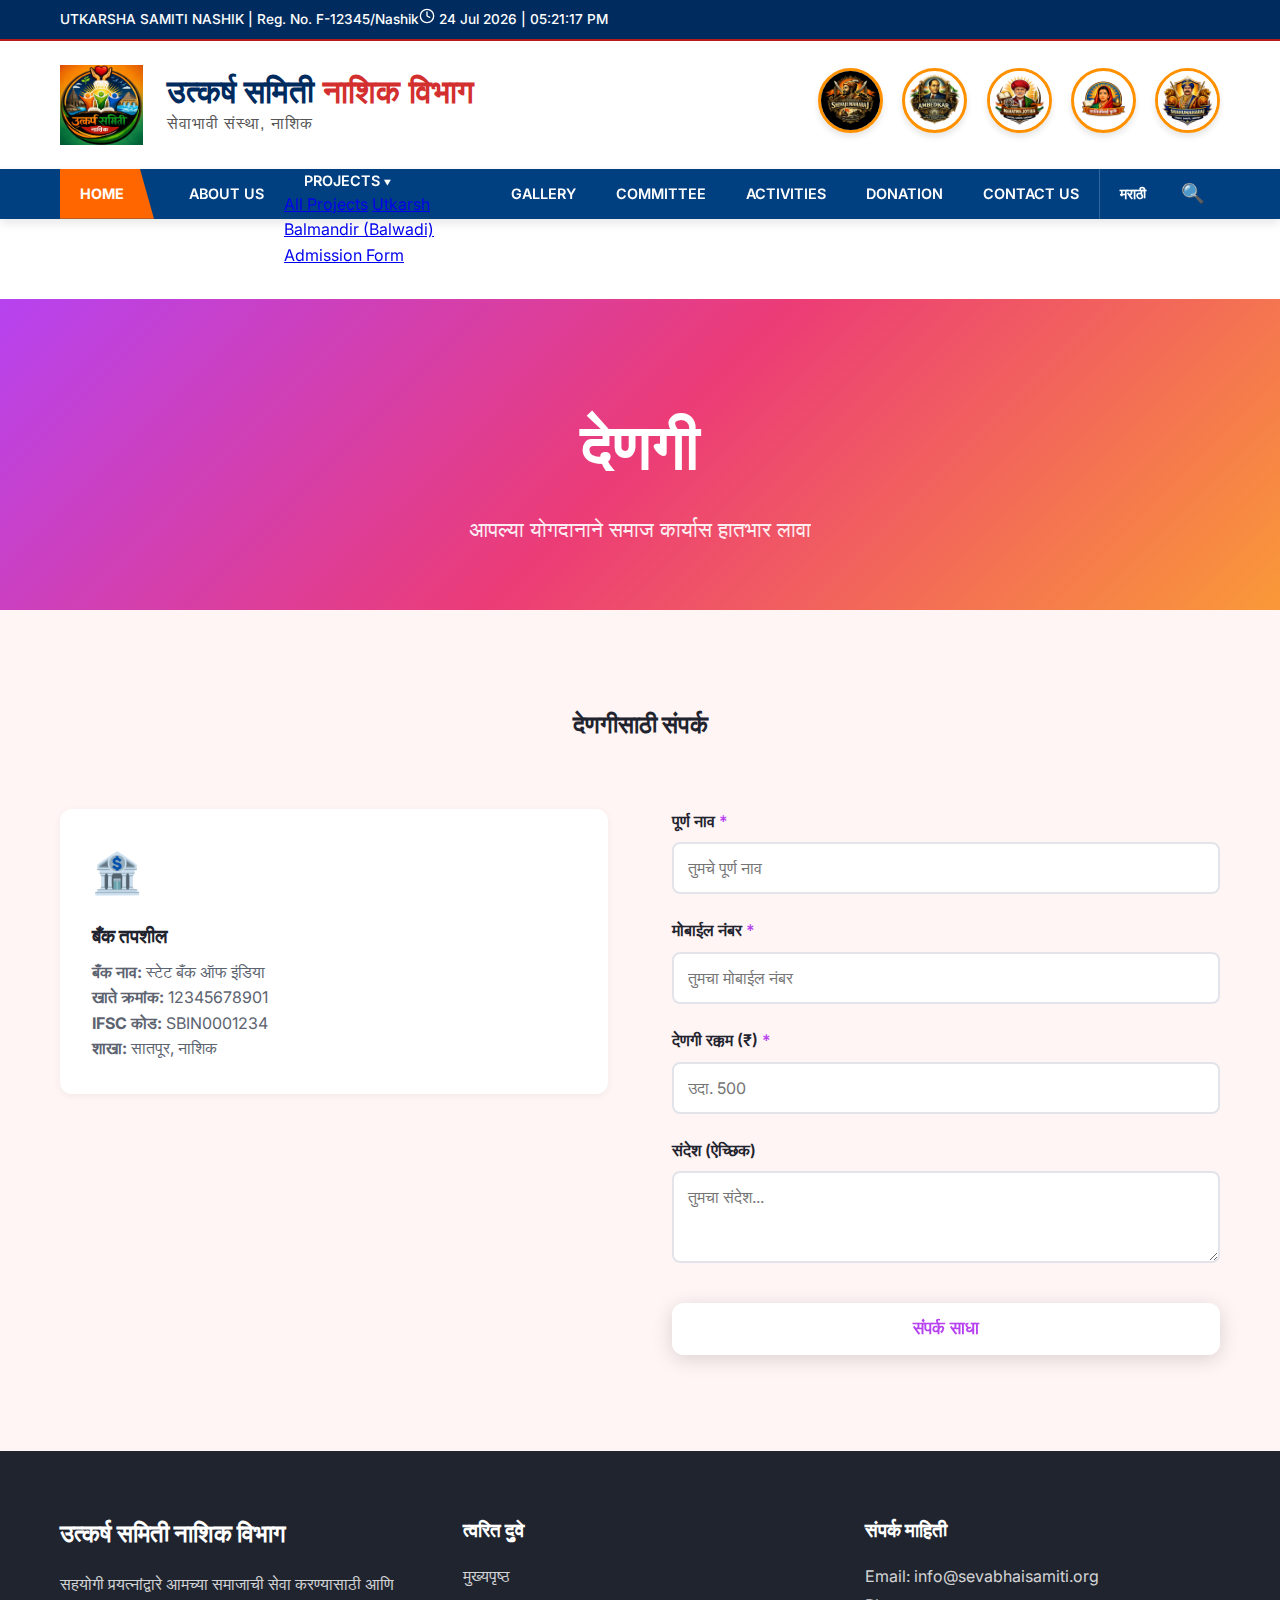
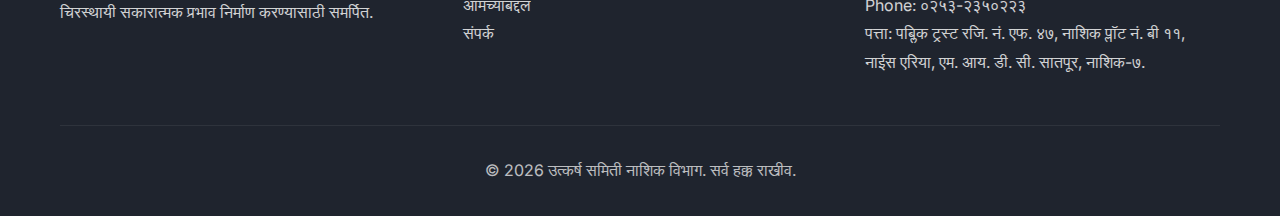
<file: donation.html>
<!DOCTYPE html>
<html lang="mr">

<head>
    <meta charset="UTF-8">
    <meta name="viewport" content="width=device-width, initial-scale=1.0">
    <meta name="description"
        content="उत्कर्ष समिती नाशिक विभाग - देणगी द्या. आपल्या योगदानाने समाज कार्यास हातभार लावा.">
    <title>देणगी - उत्कर्ष समिती नाशिक विभाग</title>
    <link rel="stylesheet" href="style.css?v=1">
    <link rel="preconnect" href="https://fonts.googleapis.com">
    <link rel="preconnect" href="https://fonts.gstatic.com" crossorigin>
    <link href="https://fonts.googleapis.com/css2?family=Inter:wght@300;400;500;600;700&display=swap" rel="stylesheet">
</head>

<body>
    <!-- Top Bar -->
    <div class="top-bar">
        <div class="container">
            <div class="top-bar-content">
                <span>UTKARSHA SAMITI NASHIK | Reg. No. F-12345/Nashik</span>
                <div class="header-clock">
                    <svg xmlns="http://www.w3.org/2000/svg" width="16" height="16" viewBox="0 0 24 24" fill="none"
                        stroke="currentColor" stroke-width="2" stroke-linecap="round" stroke-linejoin="round">
                        <circle cx="12" cy="12" r="10"></circle>
                        <polyline points="12 6 12 12 16 14"></polyline>
                    </svg>
                    <span id="clock-text">Loading...</span>
                </div>
            </div>
        </div>
    </div>

    <!-- Main Header with Logo & Contact Info -->
    <header class="main-header">
        <div class="container">
            <div class="header-inner">
                <!-- Logo Section -->
                <div class="header-logo-section">
                    <img src="utkarsha_logo.png" alt="Logo" class="main-logo">
                    <div class="header-text">
                        <h1>उत्कर्ष समिती <span class="sub-location">नाशिक विभाग</span></h1>
                        <p>सेवाभावी संस्था, नाशिक</p>
                    </div>
                </div>

                <!-- Mahapurush Images Section (Top Right) -->
                <div class="header-mahapurush-section">
                    <div class="mahapurush-header-item">
                        <img src="shivaji_logo_new.png" alt="छत्रपती शिवाजी महाराज" title="छत्रपती शिवाजी महाराज">
                    </div>
                    <div class="mahapurush-header-item">
                        <img src="ambedkar_logo_new.png" alt="डॉ. बाबासाहेब आंबेडकर" title="डॉ. बाबासाहेब आंबेडकर">
                    </div>
                    <div class="mahapurush-header-item">
                        <img src="JOTI BA LOGO.png" alt="महात्मा ज्योतिबा फुले" title="महात्मा ज्योतिबा फुले">
                    </div>
                    <div class="mahapurush-header-item">
                        <img src="savitribai log.png" alt="सावित्रीबाई फुले" title="सावित्रीबाई फुले">
                    </div>
                    <div class="mahapurush-header-item">
                        <img src="shaumaharaj logo.png" alt="राजर्षी शाहू महाराज" title="राजर्षी शाहू महाराज">
                    </div>
                </div>
            </div>
        </div>
    </header>

    <!-- Navigation Bar -->
    <nav class="main-navbar">
        <div class="container">
            <div class="nav-container">
                <a href="index.html" class="nav-item home-btn">HOME</a>
                <div class="nav-links" id="navLinks">
                    <a href="about.html" class="nav-item">ABOUT US</a>
                    <div class="dropdown-container">
                        <a href="index.html#projects" class="nav-item">PROJECTS ▾</a>
                        <div class="dropdown-content">
                            <a href="index.html#projects">All Projects</a>
                            <a href="balwadi.html">Utkarsh Balmandir (Balwadi)</a>
                            <a href="admission.html">Admission Form</a>
                        </div>
                    </div>
                    <a href="gallery.html" class="nav-item">GALLERY</a>
                    <a href="index.html#committee" class="nav-item">COMMITTEE</a>
                    <a href="index.html#features" class="nav-item">ACTIVITIES</a>
                    <a href="donation.html" class="nav-item active">DONATION</a>
                    <a href="contact.html" class="nav-item">CONTACT US</a>
                    <a href="#" class="nav-item marathi-btn">मराठी</a>
                </div>
                <div class="nav-search">
                    <button class="search-btn">🔍</button>
                </div>
                <!-- Mobile Menu Button -->
                <div class="mobile-menu-btn" id="mobileMenuBtn" onclick="toggleMenu()">
                    <span></span>
                    <span></span>
                    <span></span>
                </div>
            </div>
        </div>
    </nav>

    <section class="page-header">
        <div class="container">
            <h1>देणगी</h1>
            <p>आपल्या योगदानाने समाज कार्यास हातभार लावा</p>
        </div>
    </section>

    <!-- Donation Contact Section -->
    <section class="contact-section" style="background-color: #fff5f5;">
        <div class="container">
            <div class="section-header">
                <h2>देणगीसाठी संपर्क</h2>
            </div>
            <div class="contact-grid">
                <div class="contact-info-wrapper">
                    <div class="contact-info-cards">
                        <div class="info-card">
                            <div class="info-icon">🏦</div>
                            <h3>बँक तपशील</h3>
                            <p><strong>बँक नाव:</strong> स्टेट बँक ऑफ इंडिया</p>
                            <p><strong>खाते क्रमांक:</strong> 12345678901</p>
                            <p><strong>IFSC कोड:</strong> SBIN0001234</p>
                            <p><strong>शाखा:</strong> सातपूर, नाशिक</p>
                        </div>
                        <div class="info-card">
                            <div class="info-icon">📞</div>
                            <h3>संपर्क</h3>
                            <p>अधिक माहितीसाठी आम्हाला कॉल करा:</p>
                            <p><strong>०२५३-२३५०२२३</strong></p>
                        </div>
                    </div>
                </div>

                <div class="contact-form-wrapper">
                    <form id="donationForm" class="contact-form">
                        <div class="form-group">
                            <label for="d-name">पूर्ण नाव <span class="required">*</span></label>
                            <input type="text" id="d-name" name="name" required placeholder="तुमचे पूर्ण नाव">
                        </div>
                        <div class="form-group">
                            <label for="d-phone">मोबाईल नंबर <span class="required">*</span></label>
                            <input type="tel" id="d-phone" name="phone" required placeholder="तुमचा मोबाईल नंबर">
                        </div>
                        <div class="form-group">
                            <label for="d-amount">देणगी रक्कम (₹) <span class="required">*</span></label>
                            <input type="number" id="d-amount" name="amount" required placeholder="उदा. 500">
                        </div>
                        <div class="form-group">
                            <label for="d-message">संदेश (ऐच्छिक)</label>
                            <textarea id="d-message" name="message" rows="3" placeholder="तुमचा संदेश..."></textarea>
                        </div>
                        <button type="submit" class="btn btn-primary btn-submit">संपर्क साधा</button>
                    </form>
                </div>
            </div>
        </div>
    </section>

    <footer class="footer">
        <div class="container">
            <div class="footer-content">
                <div class="footer-section">
                    <h3>उत्कर्ष समिती नाशिक विभाग</h3>
                    <p>सहयोगी प्रयत्नांद्वारे आमच्या समाजाची सेवा करण्यासाठी आणि चिरस्थायी सकारात्मक प्रभाव निर्माण
                        करण्यासाठी समर्पित.</p>
                </div>
                <div class="footer-section">
                    <h4>त्वरित दुवे</h4>
                    <ul>
                        <li><a href="index.html">मुख्यपृष्ठ</a></li>
                        <li><a href="about.html">आमच्याबद्दल</a></li>
                        <li><a href="contact.html">संपर्क</a></li>
                    </ul>
                </div>
                <div class="footer-section">
                    <h4>संपर्क माहिती</h4>
                    <ul>
                        <li>Email: info@sevabhaisamiti.org</li>
                        <li>Phone: ०२५३-२३५०२२३</li>
                        <li>पत्ता: पब्लिक ट्रस्ट रजि. नं. एफ. ४७, नाशिक प्लॉट नं. बी ११, नाईस एरिया, एम. आय. डी. सी.
                            सातपूर, नाशिक-७.</li>
                    </ul>
                </div>
            </div>
            <div class="footer-bottom">
                <p>&copy; 2026 उत्कर्ष समिती नाशिक विभाग. सर्व हक्क राखीव.</p>
            </div>
        </div>
    </footer>

    <script src="script.js?v=1"></script>
</body>

</html>
</file>
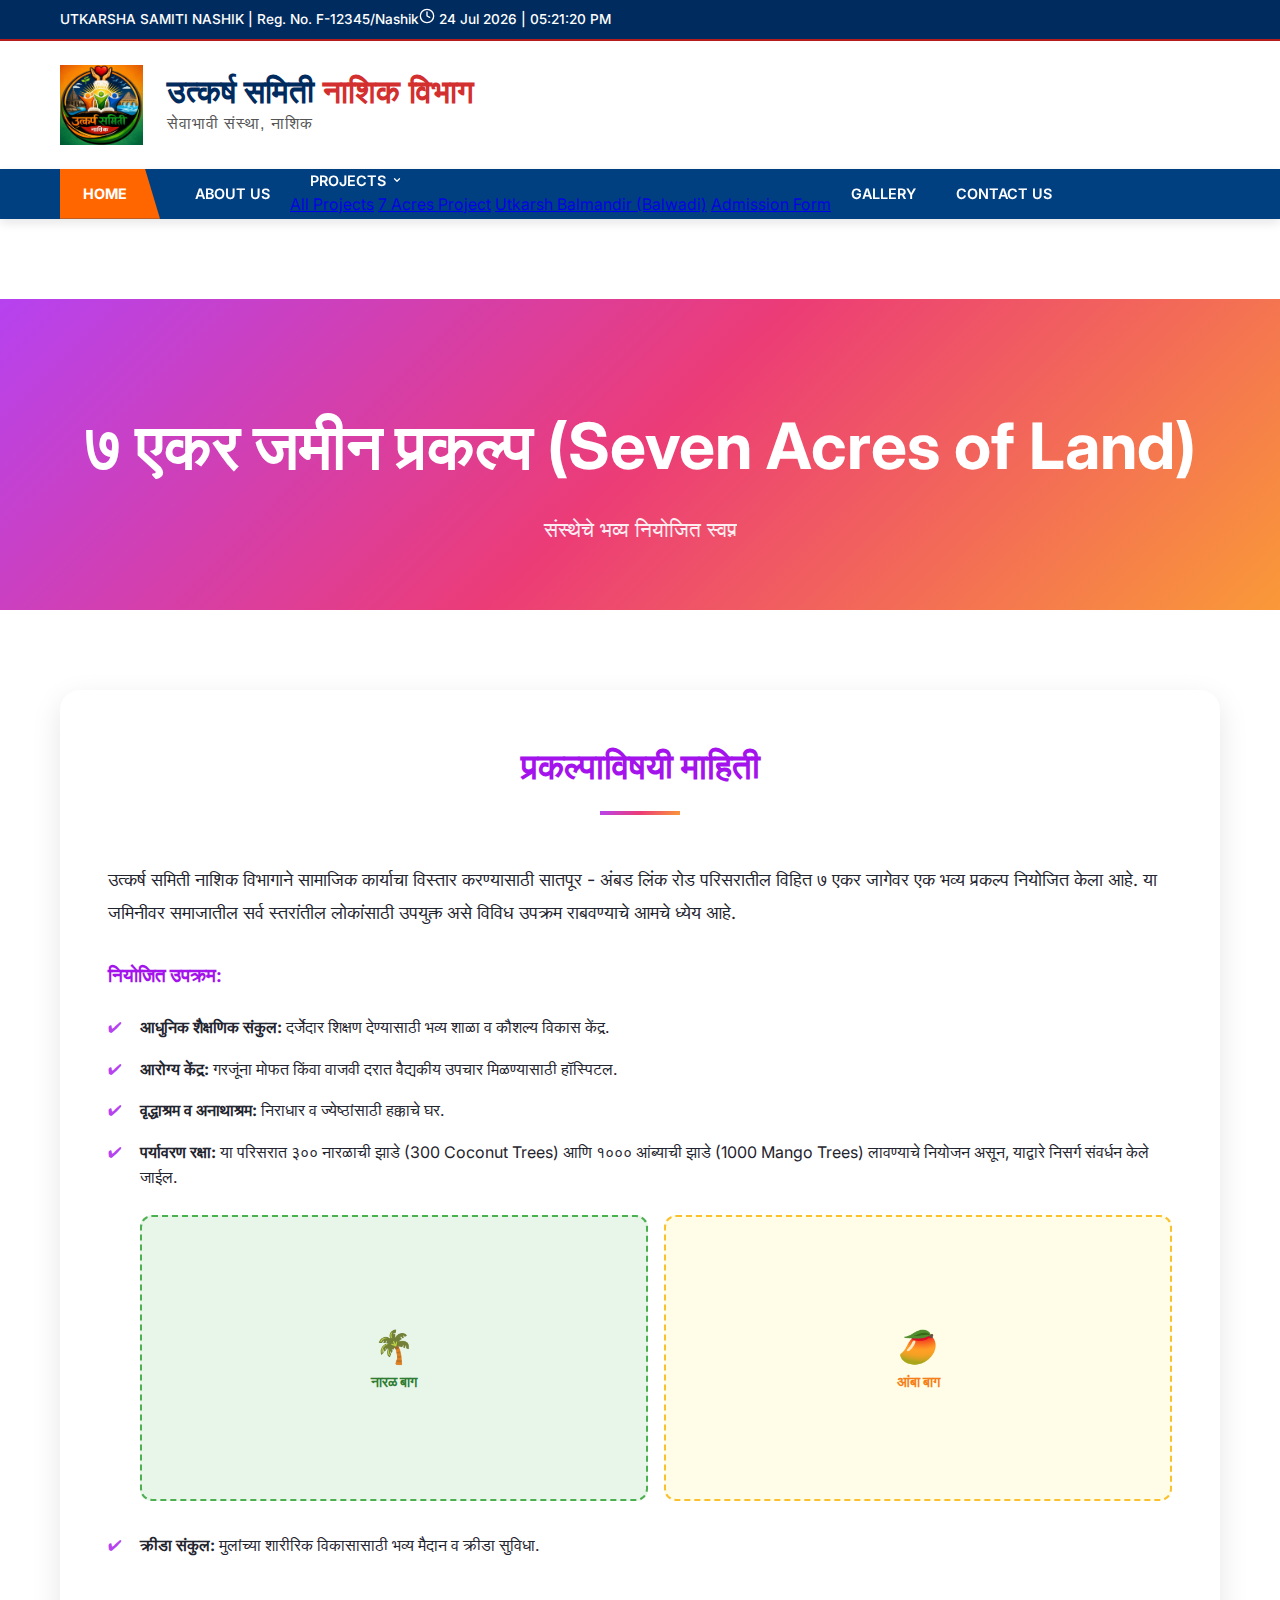
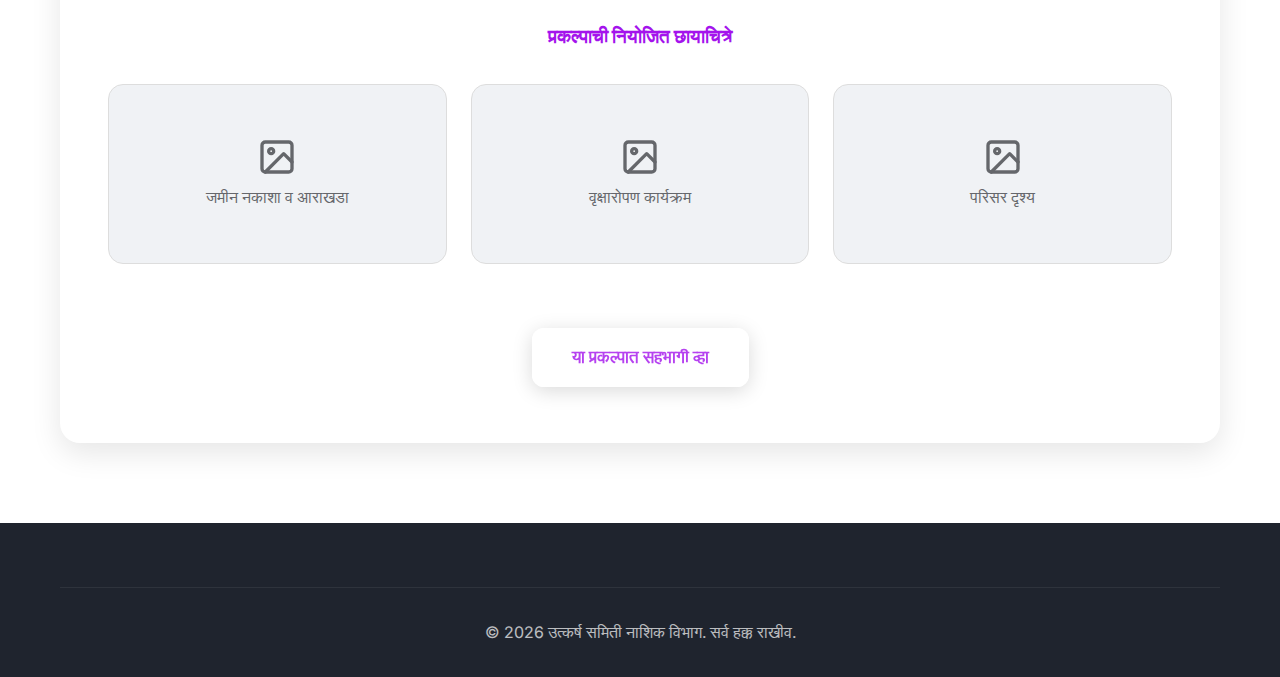
<file: seven_acres.html>
<!DOCTYPE html>
<html lang="mr">

<head>
    <meta charset="UTF-8">
    <meta name="viewport" content="width=device-width, initial-scale=1.0">
    <meta name="description" content="७ एकर जमीन प्रकल्प - उत्कर्ष समिती नाशिक विभाग. भव्य नियोजित प्रकल्प.">
    <title>७ एकर जमीन प्रकल्प - उत्कर्ष समिती नाशिक विभाग</title>
    <link rel="stylesheet" href="style.css?v=1">
    <link rel="preconnect" href="https://fonts.googleapis.com">
    <link rel="preconnect" href="https://fonts.gstatic.com" crossorigin>
    <link href="https://fonts.googleapis.com/css2?family=Inter:wght@300;400;500;600;700&display=swap" rel="stylesheet">
</head>

<body>
    <!-- Top Bar -->
    <div class="top-bar">
        <div class="container">
            <div class="top-bar-content">
                <span>UTKARSHA SAMITI NASHIK | Reg. No. F-12345/Nashik</span>
                <div class="header-clock">
                    <svg xmlns="http://www.w3.org/2000/svg" width="16" height="16" viewBox="0 0 24 24" fill="none"
                        stroke="currentColor" stroke-width="2" stroke-linecap="round" stroke-linejoin="round">
                        <circle cx="12" cy="12" r="10"></circle>
                        <polyline points="12 6 12 12 16 14"></polyline>
                    </svg>
                    <span id="clock-text">Loading...</span>
                </div>
            </div>
        </div>
    </div>

    <!-- Main Header -->
    <header class="main-header">
        <div class="container">
            <div class="header-inner">
                <div class="header-logo-section">
                    <img src="utkarsha_logo.png" alt="Logo" class="main-logo">
                    <div class="header-text">
                        <h1>उत्कर्ष समिती <span class="sub-location">नाशिक विभाग</span></h1>
                        <p>सेवाभावी संस्था, नाशिक</p>
                    </div>
                </div>
            </div>
        </div>
    </header>

    <!-- Navigation Bar -->
    <nav class="main-navbar">
        <div class="container">
            <div class="nav-container">
                <a href="index.html" class="nav-item home-btn">HOME</a>
                <div class="nav-links" id="navLinks">
                    <a href="about.html" class="nav-item">ABOUT US</a>
                    <div class="dropdown-container">
                        <a href="index.html#projects" class="nav-item active">PROJECTS <svg width="10" height="10"
                                viewBox="0 0 24 24" fill="none" stroke="currentColor" stroke-width="3"
                                stroke-linecap="round" stroke-linejoin="round" style="margin-left: 6px;">
                                <path d="M6 9l6 6 6-6"></path>
                            </svg></a>
                        <div class="dropdown-content">
                            <a href="index.html#projects">All Projects</a>
                            <a href="seven_acres.html">7 Acres Project</a>
                            <a href="balwadi.html">Utkarsh Balmandir (Balwadi)</a>
                            <a href="admission.html">Admission Form</a>
                        </div>
                    </div>
                    <a href="gallery.html" class="nav-item">GALLERY</a>
                    <a href="contact.html" class="nav-item">CONTACT US</a>
                </div>
            </div>
        </div>
    </nav>

    <section class="page-header">
        <div class="container">
            <h1>७ एकर जमीन प्रकल्प (Seven Acres of Land)</h1>
            <p>संस्थेचे भव्य नियोजित स्वप्न</p>
        </div>
    </section>

    <section class="project-details" style="padding: 5rem 0;">
        <div class="container">
            <div class="project-info-card"
                style="background: white; padding: 3rem; border-radius: 20px; box-shadow: 0 10px 30px rgba(0,0,0,0.1);">
                <div style="text-align: center; margin-bottom: 3rem;">
                    <h2 style="color: var(--primary-dark); font-size: 2.2rem; margin-bottom: 1rem;">प्रकल्पाविषयी माहिती
                    </h2>
                    <div style="width: 80px; height: 4px; background: var(--gradient-primary); margin: 0 auto;"></div>
                </div>
                <p style="font-size: 1.15rem; line-height: 1.8; color: var(--text-dark); margin-bottom: 2rem;">
                    उत्कर्ष समिती नाशिक विभागाने सामाजिक कार्याचा विस्तार करण्यासाठी सातपूर - अंबड लिंक रोड परिसरातील
                    विहित ७ एकर जागेवर एक भव्य प्रकल्प नियोजित केला आहे. या जमिनीवर समाजातील सर्व स्तरांतील लोकांसाठी
                    उपयुक्त असे विविध उपक्रम राबवण्याचे आमचे ध्येय आहे.
                </p>

                <h3 style="color: var(--primary-dark); margin-bottom: 1.5rem;">नियोजित उपक्रम:</h3>
                <ul style="list-style: none; padding-left: 0;">
                    <li style="margin-bottom: 1rem; padding-left: 2rem; position: relative;">
                        <span style="position: absolute; left: 0; color: var(--primary);">✔</span>
                        <b>आधुनिक शैक्षणिक संकुल:</b> दर्जेदार शिक्षण देण्यासाठी भव्य शाळा व कौशल्य विकास केंद्र.
                    </li>
                    <li style="margin-bottom: 1rem; padding-left: 2rem; position: relative;">
                        <span style="position: absolute; left: 0; color: var(--primary);">✔</span>
                        <b>आरोग्य केंद्र:</b> गरजूंना मोफत किंवा वाजवी दरात वैद्यकीय उपचार मिळण्यासाठी हॉस्पिटल.
                    </li>
                    <li style="margin-bottom: 1rem; padding-left: 2rem; position: relative;">
                        <span style="position: absolute; left: 0; color: var(--primary);">✔</span>
                        <b>वृद्धाश्रम व अनाथाश्रम:</b> निराधार व ज्येष्ठांसाठी हक्काचे घर.
                    </li>
                    <li style="margin-bottom: 2rem; padding-left: 2rem; position: relative;">
                        <span style="position: absolute; left: 0; color: var(--primary);">✔</span>
                        <b>पर्यावरण रक्षा:</b> या परिसरात ३०० नारळाची झाडे (300 Coconut Trees) आणि १००० आंब्याची झाडे
                        (1000 Mango Trees) लावण्याचे नियोजन असून, याद्वारे निसर्ग संवर्धन केले जाईल.
                        <div
                            style="margin-top: 1.5rem; display: grid; grid-template-columns: repeat(auto-fit, minmax(200px, 1fr)); gap: 1rem;">
                            <div
                                style="aspect-ratio: 16/9; background: #e8f5e9; border-radius: 12px; display: flex; align-items: center; justify-content: center; border: 2px dashed #4caf50; color: #2e7d32; flex-direction: column;">
                                <span style="font-size: 2rem;">🌴</span>
                                <span style="font-size: 0.85rem; font-weight: 600;">नारळ बाग</span>
                            </div>
                            <div
                                style="aspect-ratio: 16/9; background: #fffde7; border-radius: 12px; display: flex; align-items: center; justify-content: center; border: 2px dashed #fbc02d; color: #f57f17; flex-direction: column;">
                                <span style="font-size: 2rem;">🥭</span>
                                <span style="font-size: 0.85rem; font-weight: 600;">आंबा बाग</span>
                            </div>
                        </div>
                    </li>
                    <li style="margin-bottom: 1rem; padding-left: 2rem; position: relative;">
                        <span style="position: absolute; left: 0; color: var(--primary);">✔</span>
                        <b>क्रीडा संकुल:</b> मुलांच्या शारीरिक विकासासाठी भव्य मैदान व क्रीडा सुविधा.
                    </li>
                </ul>

                <div style="margin-top: 4rem; text-align: center;">
                    <h3 style="color: var(--primary-dark); margin-bottom: 2rem;">प्रकल्पाची नियोजित छायाचित्रे</h3>
                    <div
                        style="display: grid; grid-template-columns: repeat(auto-fit, minmax(280px, 1fr)); gap: 1.5rem;">
                        <div
                            style="background: #f0f2f5; height: 180px; border-radius: 15px; display: flex; align-items: center; justify-content: center; color: #65676b; flex-direction: column; border: 1px solid #ddd;">
                            <svg xmlns="http://www.w3.org/2000/svg" width="40" height="40" viewBox="0 0 24 24"
                                fill="none" stroke="currentColor" stroke-width="2" stroke-linecap="round"
                                stroke-linejoin="round" style="margin-bottom: 8px;">
                                <rect x="3" y="3" width="18" height="18" rx="2" ry="2"></rect>
                                <circle cx="8.5" cy="8.5" r="1.5"></circle>
                                <polyline points="21 15 16 10 5 21"></polyline>
                            </svg>
                            <span style="font-weight: 500;">जमीन नकाशा व आराखडा</span>
                        </div>
                        <div
                            style="background: #f0f2f5; height: 180px; border-radius: 15px; display: flex; align-items: center; justify-content: center; color: #65676b; flex-direction: column; border: 1px solid #ddd;">
                            <svg xmlns="http://www.w3.org/2000/svg" width="40" height="40" viewBox="0 0 24 24"
                                fill="none" stroke="currentColor" stroke-width="2" stroke-linecap="round"
                                stroke-linejoin="round" style="margin-bottom: 8px;">
                                <rect x="3" y="3" width="18" height="18" rx="2" ry="2"></rect>
                                <circle cx="8.5" cy="8.5" r="1.5"></circle>
                                <polyline points="21 15 16 10 5 21"></polyline>
                            </svg>
                            <span style="font-weight: 500;">वृक्षारोपण कार्यक्रम</span>
                        </div>
                        <div
                            style="background: #f0f2f5; height: 180px; border-radius: 15px; display: flex; align-items: center; justify-content: center; color: #65676b; flex-direction: column; border: 1px solid #ddd;">
                            <svg xmlns="http://www.w3.org/2000/svg" width="40" height="40" viewBox="0 0 24 24"
                                fill="none" stroke="currentColor" stroke-width="2" stroke-linecap="round"
                                stroke-linejoin="round" style="margin-bottom: 8px;">
                                <rect x="3" y="3" width="18" height="18" rx="2" ry="2"></rect>
                                <circle cx="8.5" cy="8.5" r="1.5"></circle>
                                <polyline points="21 15 16 10 5 21"></polyline>
                            </svg>
                            <span style="font-weight: 500;">परिसर दृश्य</span>
                        </div>
                    </div>
                </div>

                <div style="text-align: center; margin-top: 4rem;">
                    <a href="contact.html" class="btn btn-primary">या प्रकल्पात सहभागी व्हा</a>
                </div>
            </div>
        </div>
    </section>

    <footer class="footer">
        <div class="container">
            <div class="footer-bottom">
                <p>&copy; 2026 उत्कर्ष समिती नाशिक विभाग. सर्व हक्क राखीव.</p>
            </div>
        </div>
    </footer>

    <script src="script.js?v=1"></script>
</body>

</html>
</file>
<file: style_teachers.css>
/* Teacher Section within Project Card */
.project-teachers-section {
    margin-top: 1.5rem;
    padding-top: 1.5rem;
    border-top: 1px dashed rgba(139, 92, 246, 0.2);
}

.project-teachers-section h4 {
    color: var(--secondary);
    font-size: 1.2rem;
    margin-bottom: 1rem;
    text-align: center;
}

.teachers-grid {
    display: flex;
    gap: 1.5rem;
    justify-content: center;
    flex-wrap: wrap;
}

.teacher-card {
    display: flex;
    align-items: center;
    gap: 1rem;
    background: rgba(139, 92, 246, 0.05);
    padding: 1rem;
    border-radius: 12px;
    border: 1px solid rgba(139, 92, 246, 0.1);
    transition: all 0.3s ease;
    flex: 1;
    min-width: 250px;
}

.teacher-card:hover {
    background: white;
    box-shadow: 0 4px 15px rgba(139, 92, 246, 0.15);
    transform: translateY(-2px);
}

.teacher-img {
    width: 60px;
    height: 60px;
    border-radius: 50%;
    overflow: hidden;
    border: 2px solid var(--secondary);
    background: white;
    flex-shrink: 0;
}

.teacher-img img {
    width: 100%;
    height: 100%;
    object-fit: cover;
}

.teacher-info h5 {
    font-size: 1rem;
    color: var(--text-dark);
    margin-bottom: 0.2rem;
    font-weight: 600;
}

.teacher-role {
    font-size: 0.9rem;
    font-weight: 500;
    color: var(--primary);
    margin-bottom: 0.2rem;
}

.teacher-edu {
    font-size: 0.85rem;
    color: var(--primary);
    font-weight: 500;
    margin-bottom: 0.1rem;
}

.teacher-exp {
    font-size: 0.8rem;
    color: var(--text-light);
}
</file>
<file: style.css>
/* CSS Variables & Reset */
:root {
    --primary: hsl(280, 85%, 60%);
    --primary-dark: hsl(280, 85%, 50%);
    --primary-light: hsl(280, 85%, 70%);
    --secondary: hsl(340, 82%, 58%);
    --accent: hsl(190, 90%, 50%);
    --text-dark: hsl(220, 20%, 15%);
    --text-light: hsl(220, 10%, 40%);
    --bg-light: hsl(250, 100%, 98%);
    --bg-white: hsl(0, 0%, 100%);
    --border: hsl(220, 15%, 90%);
    --shadow-sm: 0 2px 8px rgba(0, 0, 0, 0.05);
    --shadow-md: 0 4px 20px rgba(139, 92, 246, 0.15);
    --shadow-lg: 0 12px 40px rgba(139, 92, 246, 0.25);
    --shadow-glow: 0 0 30px rgba(139, 92, 246, 0.3);
    --gradient-primary: linear-gradient(135deg, hsl(280, 85%, 60%) 0%, hsl(340, 82%, 58%) 50%, hsl(30, 95%, 60%) 100%);
    --gradient-secondary: linear-gradient(135deg, hsl(190, 90%, 50%) 0%, hsl(280, 85%, 60%) 100%);
    --gradient-overlay: linear-gradient(135deg, rgba(139, 92, 246, 0.95), rgba(236, 72, 153, 0.95));
    --gradient-card: linear-gradient(145deg, rgba(255, 255, 255, 0.1), rgba(255, 255, 255, 0.05));
}

* {
    margin: 0;
    padding: 0;
    box-sizing: border-box;
}

body {
    font-family: 'Inter', sans-serif;
    color: var(--text-dark);
    background: var(--bg-white);
    line-height: 1.6;
    overflow-x: hidden;
}

.container {
    max-width: 1200px;
    margin: 0 auto;
    padding: 0 20px;
}

/* Top Header Bar */
.top-header {
    position: fixed;
    top: 0;
    left: 0;
    right: 0;
    background: var(--gradient-primary);
    color: white;
    font-size: 0.875rem;
    padding: 0.65rem 0;
    z-index: 1001;
    transition: all 0.3s ease;
    box-shadow: 0 2px 10px rgba(0, 0, 0, 0.1);
}

.top-header-content {
    display: flex;
    justify-content: space-between;
    align-items: center;
    gap: 1.5rem;
}

.contact-info {
    display: flex;
    gap: 2.5rem;
    align-items: center;
}

.header-contact {
    display: flex;
    align-items: center;
    gap: 0.6rem;
    color: white;
    text-decoration: none;
    transition: all 0.3s ease;
    opacity: 0.96;
    font-size: 0.875rem;
}

.header-contact:hover {
    opacity: 1;
    transform: translateY(-1px);
}

.header-contact svg {
    flex-shrink: 0;
    opacity: 0.9;
}

.social-links {
    display: flex;
    gap: 0.75rem;
    align-items: center;
}

.social-icon {
    width: 34px;
    height: 34px;
    display: flex;
    align-items: center;
    justify-content: center;
    background: rgba(255, 255, 255, 0.18);
    border-radius: 50%;
    color: white;
    text-decoration: none;
    transition: all 0.3s cubic-bezier(0.4, 0, 0.2, 1);
    backdrop-filter: blur(10px);
}

.social-icon:hover {
    background: rgba(255, 255, 255, 0.3);
    transform: translateY(-2px) scale(1.08);
}

/* Navigation */
/* =========================================
   NEW HEADER DESIGN START
   ========================================= */

/* Top Bar */
.top-bar {
    background-color: #002b5e;
    /* Dark Blue */
    color: white;
    padding: 8px 0;
    font-size: 0.85rem;
    font-weight: 500;
    border-bottom: 2px solid #b71c1c;
    /* Thin red line below top bar */
}

.top-bar-content {
    display: flex;
    justify-content: flex-start;
    align-items: center;
}

/* Main Header (Logo & Contact) */
.main-header {
    background-color: #ffffff;
    padding: 1.5rem 0;
    font-family: 'Poppins', sans-serif;
}

.header-inner {
    display: flex;
    justify-content: space-between;
    align-items: center;
    flex-wrap: wrap;
    gap: 1rem;
}

.header-logo-section {
    display: flex;
    align-items: center;
    gap: 1.5rem;
}

.main-logo {
    height: 80px;
    width: auto;
}

.header-text h1 {
    font-size: 2rem;
    color: #002b5e;
    /* Dark Blue Text */
    margin: 0;
    font-weight: 700;
    line-height: 1.2;
}

.header-text .sub-location {
    color: #d32f2f;
    /* Red for location */
}

.header-text p {
    margin: 0;
    color: #555;
    font-size: 1rem;
    font-weight: 500;
    letter-spacing: 1px;
}

/* Header Mahapurush Section (Top Right) */
.header-mahapurush-section {
    display: flex;
    gap: 1.2rem;
    align-items: center;
}

.mahapurush-header-item {
    transition: transform 0.3s ease;
}

.mahapurush-header-item img {
    width: 65px;
    height: 65px;
    border-radius: 50%;
    object-fit: cover;
    border: 3px solid #ff9100;
    /* Orange Border */
    box-shadow: 0 4px 6px rgba(0, 0, 0, 0.1);
    transition: all 0.3s ease;
}

.mahapurush-header-item:hover img {
    transform: scale(1.1);
    box-shadow: 0 6px 12px rgba(0, 0, 0, 0.2);
    border-color: #002b5e;
    /* Blue on hover */
}

/* Tooltip on hover */
.mahapurush-header-item {
    position: relative;
}

.mahapurush-header-item:hover::after {
    content: attr(title);
    /* This won't work directly with img title, simpler to rely on browser tooltip or add data-title */
}


/* Main Navigation Bar */
.main-navbar {
    background-color: #004080;
    /* Blue Background */
    box-shadow: 0 4px 10px rgba(0, 0, 0, 0.1);
    position: sticky;
    top: 0;
    z-index: 1000;
}

.nav-container {
    display: flex;
    align-items: stretch;
    height: 50px;
}

.nav-links {
    display: flex;
    align-items: stretch;
    flex-grow: 1;
}

.nav-item {
    color: white;
    text-decoration: none;
    padding: 0 20px;
    display: flex;
    align-items: center;
    font-size: 0.9rem;
    font-weight: 600;
    text-transform: uppercase;
    transition: background 0.3s;
    white-space: nowrap;
}

.nav-item:hover {
    background-color: rgba(255, 255, 255, 0.1);
}

/* Home Button Style (Orange with slant) */
.home-btn {
    background-color: #ff6600;
    /* Orange */
    position: relative;
    padding-right: 30px;
    margin-right: 15px;
    clip-path: polygon(0 0, 85% 0, 100% 100%, 0% 100%);
    width: 100px;
    justify-content: center;
    font-weight: 700;
}

.home-btn:hover {
    background-color: #e65100;
}

/* Search Box */
.nav-search {
    display: flex;
    align-items: center;
    padding: 0 15px;
}

.search-btn {
    background: none;
    border: none;
    color: white;
    font-size: 1.2rem;
    cursor: pointer;
}

/* Marathi Button */
.marathi-btn {
    background-color: transparent;
    border-left: 1px solid rgba(255, 255, 255, 0.2);
}

/* Responsive Menu */
.mobile-menu-btn {
    display: none;
    flex-direction: column;
    justify-content: center;
    gap: 5px;
    width: 30px;
    cursor: pointer;
    margin-left: auto;
    padding-right: 15px;
}

.mobile-menu-btn span {
    display: block;
    width: 100%;
    height: 3px;
    background-color: white;
    transition: 0.3s;
}

/* Responsive CSS */
@media (max-width: 992px) {
    .header-inner {
        flex-direction: column;
        align-items: flex-start;
        gap: 1.5rem;
    }

    .header-contact-info {
        width: 100%;
        justify-content: space-between;
        flex-wrap: wrap;
    }

    .info-block {
        border: none;
        padding: 0;
    }
}

@media (max-width: 768px) {
    .nav-links {
        display: none;
        /* Hide menu on mobile initially */
        position: absolute;
        top: 50px;
        left: 0;
        width: 100%;
        background-color: #004080;
        flex-direction: column;
        height: auto;
    }

    .nav-links.active {
        display: flex;
    }

    .nav-item {
        padding: 15px 20px;
        border-bottom: 1px solid rgba(255, 255, 255, 0.1);
    }

    .home-btn {
        width: 100%;
        clip-path: none;
        margin: 0;
        background-color: #003366;
        /* Remove orange on mobile for consistency */
    }

    .mobile-menu-btn {
        display: flex;
    }

    .header-logo-section {
        flex-direction: row;
        gap: 1rem;
    }

    .main-logo {
        height: 60px;
    }

    .header-text h1 {
        font-size: 1.5rem;
    }
}

/* =========================================
   NEW HEADER DESIGN END
   ========================================= */

.nav-menu a {
    text-decoration: none;
    color: var(--text-dark);
    font-weight: 600;
    font-size: 1.02rem;
    position: relative;
    transition: all 0.3s cubic-bezier(0.4, 0, 0.2, 1);
    padding: 0.5rem 0;
}

.nav-menu a::after {
    content: '';
    position: absolute;
    bottom: 0;
    left: 50%;
    transform: translateX(-50%);
    width: 0;
    height: 3px;
    background: var(--gradient-primary);
    border-radius: 2px;
    transition: width 0.4s cubic-bezier(0.4, 0, 0.2, 1);
}

.nav-menu a:hover,
.nav-menu a.active {
    color: var(--primary);
    transform: translateY(-2px);
}

.nav-menu a:hover::after,
.nav-menu a.active::after {
    width: 100%;
}

/* Header CTA Button */
.header-cta {
    display: flex;
    align-items: center;
}

.btn-header {
    padding: 0.65rem 1.4rem;
    background: var(--gradient-primary);
    color: white;
    text-decoration: none;
    border-radius: 8px;
    font-weight: 600;
    font-size: 0.92rem;
    transition: all 0.3s cubic-bezier(0.4, 0, 0.2, 1);
    box-shadow: 0 4px 15px rgba(139, 92, 246, 0.25);
    position: relative;
    overflow: hidden;
    white-space: nowrap;
}

.btn-header::before {
    content: '';
    position: absolute;
    inset: 0;
    background: linear-gradient(45deg, transparent, rgba(255, 255, 255, 0.2), transparent);
    transform: translateX(-100%);
    transition: transform 0.6s;
}

.btn-header:hover::before {
    transform: translateX(100%);
}

.btn-header:hover {
    transform: translateY(-2px) scale(1.02);
    box-shadow: 0 6px 25px rgba(139, 92, 246, 0.35);
}

.hamburger {
    display: none;
    flex-direction: column;
    gap: 5px;
    cursor: pointer;
    padding: 8px;
    border-radius: 8px;
    transition: all 0.3s ease;
}

@media (max-width: 768px) {
    .nav-menu {
        display: none;
    }

    .nav-menu.active {
        display: flex;
    }

    .hamburger {
        display: flex;
    }
}

.hamburger:hover {
    background: rgba(139, 92, 246, 0.08);
}

.hamburger span {
    width: 28px;
    height: 3px;
    background: var(--text-dark);
    border-radius: 3px;
    transition: all 0.3s cubic-bezier(0.4, 0, 0.2, 1);
}

/* Hero Section */
.hero {
    min-height: 100vh;
    background:
        linear-gradient(135deg, rgba(139, 92, 246, 0.92), rgba(236, 72, 153, 0.92), rgba(251, 146, 60, 0.90)),
        url('hero-banner.svg') center/cover no-repeat;
    position: relative;
    display: flex;
    align-items: center;
    padding-top: 140px;
    overflow: hidden;
}

.hero::before {
    content: '';
    position: absolute;
    inset: 0;
    background:
        radial-gradient(circle at 20% 50%, rgba(255, 255, 255, 0.12) 0%, transparent 50%),
        radial-gradient(circle at 80% 80%, rgba(255, 255, 255, 0.12) 0%, transparent 50%),
        radial-gradient(circle at 50% 20%, rgba(255, 255, 255, 0.08) 0%, transparent 60%);
    animation: pulse 8s ease-in-out infinite;
    z-index: 1;
}

.hero::after {
    content: '';
    position: absolute;
    width: 600px;
    height: 600px;
    background: radial-gradient(circle, rgba(255, 255, 255, 0.18), transparent 70%);
    border-radius: 50%;
    bottom: -300px;
    right: -300px;
    animation: float 15s ease-in-out infinite;
    z-index: 1;
}

.hero-overlay {
    position: absolute;
    inset: 0;
    background:
        linear-gradient(45deg, transparent 30%, rgba(255, 255, 255, 0.06) 50%, transparent 70%),
        url('data:image/svg+xml,<svg xmlns="http://www.w3.org/2000/svg" viewBox="0 0 1200 600"><defs><pattern id="grid" width="50" height="50" patternUnits="userSpaceOnUse"><circle cx="25" cy="25" r="1.5" fill="white" opacity="0.25"/></pattern></defs><rect width="1200" height="600" fill="url(%23grid)"/></svg>');
    opacity: 0.5;
    animation: shimmer 10s linear infinite;
    z-index: 2;
}

.hero-content {
    position: relative;
    z-index: 3;
    color: white;
    text-align: center;
    max-width: 900px;
    margin: 0 auto;
    animation: fadeInUp 1s ease;
}

.hero-title {
    font-size: clamp(2.5rem, 6vw, 5rem);
    font-weight: 800;
    margin-bottom: 1.5rem;
    line-height: 1.1;
    text-shadow: 0 4px 20px rgba(0, 0, 0, 0.3);
    letter-spacing: -0.02em;
}

.hero-subtitle {
    font-size: clamp(1.1rem, 2vw, 1.5rem);
    margin-bottom: 2.5rem;
    opacity: 0.98;
    text-shadow: 0 2px 15px rgba(0, 0, 0, 0.2);
    font-weight: 400;
    line-height: 1.6;
}

.hero-buttons {
    display: flex;
    gap: 1.5rem;
    justify-content: center;
    flex-wrap: wrap;
}

.hero-scroll {
    position: absolute;
    bottom: 40px;
    left: 50%;
    transform: translateX(-50%);
    display: flex;
    flex-direction: column;
    align-items: center;
    gap: 0.5rem;
    color: white;
    opacity: 0.85;
    animation: bounce 2s infinite;
    font-size: 0.9rem;
    font-weight: 500;
    z-index: 3;
}

.scroll-line {
    width: 2px;
    height: 40px;
    background: linear-gradient(to bottom, white, transparent);
}

/* Buttons */
.btn {
    padding: 16px 40px;
    border-radius: 12px;
    font-weight: 600;
    text-decoration: none;
    transition: all 0.4s cubic-bezier(0.4, 0, 0.2, 1);
    cursor: pointer;
    border: none;
    font-size: 1.05rem;
    display: inline-block;
    position: relative;
    overflow: hidden;
}

.btn::before {
    content: '';
    position: absolute;
    inset: 0;
    background: linear-gradient(45deg, transparent, rgba(255, 255, 255, 0.3), transparent);
    transform: translateX(-100%);
    transition: transform 0.6s;
}

.btn:hover::before {
    transform: translateX(100%);
}

.btn-primary {
    background: rgba(255, 255, 255, 0.95);
    color: var(--primary);
    backdrop-filter: blur(10px);
    box-shadow: 0 4px 20px rgba(0, 0, 0, 0.15);
}

.btn-primary:hover {
    transform: translateY(-3px) scale(1.02);
    box-shadow: 0 8px 30px rgba(0, 0, 0, 0.25), var(--shadow-glow);
    background: white;
}

.btn-secondary {
    background: rgba(255, 255, 255, 0.1);
    color: white;
    border: 2px solid rgba(255, 255, 255, 0.5);
    backdrop-filter: blur(10px);
}

.btn-secondary:hover {
    background: rgba(255, 255, 255, 0.95);
    color: var(--primary);
    border-color: white;
    transform: translateY(-3px) scale(1.02);
    box-shadow: 0 8px 30px rgba(255, 255, 255, 0.3);
}

.btn-light {
    background: white;
    color: var(--primary);
    box-shadow: 0 4px 20px rgba(0, 0, 0, 0.1);
}

.btn-light:hover {
    transform: translateY(-3px) scale(1.02);
    box-shadow: 0 8px 35px rgba(139, 92, 246, 0.4);
}

.btn-light {
    background: white;
    color: var(--primary);
}


.btn-light:hover {
    transform: translateY(-2px);
    box-shadow: var(--shadow-lg);
}

/* Committee Members Section */
.committee-section {
    padding: 5rem 0;
    background: linear-gradient(180deg, #f8f9ff 0%, #ffffff 100%);
    position: relative;
}

.committee-section::before {
    content: '';
    position: absolute;
    top: 0;
    left: 0;
    right: 0;
    height: 1px;
    background: linear-gradient(90deg, transparent, rgba(139, 92, 246, 0.2), transparent);
}

.committee-grid {
    display: grid;
    grid-template-columns: repeat(auto-fit, minmax(250px, 1fr));
    gap: 2.5rem;
    margin-top: 3rem;
}

.committee-card {
    background: white;
    border-radius: 16px;
    padding: 2rem;
    text-align: center;
    transition: all 0.4s cubic-bezier(0.4, 0, 0.2, 1);
    box-shadow: 0 4px 20px rgba(139, 92, 246, 0.08);
    border: 1px solid rgba(139, 92, 246, 0.1);
    position: relative;
    overflow: hidden;
}

.committee-card::before {
    content: '';
    position: absolute;
    top: 0;
    left: 0;
    right: 0;
    height: 4px;
    background: var(--gradient-primary);
    transform: scaleX(0);
    transition: transform 0.4s ease;
}

.committee-card:hover::before {
    transform: scaleX(1);
}

.committee-card:hover {
    transform: translateY(-8px);
    box-shadow: 0 12px 40px rgba(139, 92, 246, 0.2);
    border-color: rgba(139, 92, 246, 0.2);
}

.committee-image {
    width: 150px;
    height: 150px;
    margin: 0 auto 1.5rem;
    border-radius: 50%;
    overflow: hidden;
    border: 4px solid transparent;
    background: linear-gradient(white, white) padding-box,
        var(--gradient-primary) border-box;
    transition: all 0.4s ease;
    position: relative;
}

.committee-card:hover .committee-image {
    transform: scale(1.05);
    box-shadow: 0 8px 25px rgba(139, 92, 246, 0.25);
}

.committee-image img {
    width: 100%;
    height: 100%;
    object-fit: cover;
    object-position: center;
    display: block;
    border-radius: 50%;
}

.committee-info h3 {
    font-size: 1.35rem;
    font-weight: 700;
    color: var(--text-dark);
    margin-bottom: 0.5rem;
    transition: color 0.3s ease;
}

.committee-card:hover .committee-info h3 {
    background: var(--gradient-primary);
    -webkit-background-clip: text;
    -webkit-text-fill-color: transparent;
    background-clip: text;
}

.committee-info .position {
    font-size: 1rem;
    color: var(--text-light);
    font-weight: 500;
    margin: 0;
    padding: 0.5rem 1rem;
    background: rgba(139, 92, 246, 0.08);
    border-radius: 20px;
    display: inline-block;
    transition: all 0.3s ease;
}

.committee-card:hover .committee-info .position {
    background: var(--gradient-primary);
    color: white;
    transform: scale(1.05);
}


/* Page Header */
.page-header {
    margin-top: 80px;
    padding: 6rem 0 4rem;
    background: var(--gradient-primary);
    color: white;
    text-align: center;
}

.page-header h1 {
    font-size: clamp(2.5rem, 5vw, 4rem);
    margin-bottom: 1rem;
}

.page-header p {
    font-size: clamp(1.1rem, 2vw, 1.3rem);
    opacity: 0.9;
}

/* Features Section */
.features {
    padding: 6rem 0;
    background: var(--bg-light);
}

.section-header {
    text-align: center;
    margin-bottom: 4rem;
}

.section-header h2 {
    font-size: clamp(2rem, 4vw, 3rem);
    margin-bottom: 1rem;
    color: var(--text-dark);
}

.section-header p {
    font-size: 1.2rem;
    color: var(--text-light);
}

.features-grid {
    display: grid;
    grid-template-columns: repeat(auto-fit, minmax(280px, 1fr));
    gap: 2.5rem;
}

.feature-card {
    background: var(--bg-white);
    padding: 3rem;
    border-radius: 24px;
    box-shadow: var(--shadow-sm);
    transition: all 0.4s cubic-bezier(0.4, 0, 0.2, 1);
    position: relative;
    overflow: hidden;
    border: 1px solid rgba(139, 92, 246, 0.1);
}

.feature-card::before {
    content: '';
    position: absolute;
    inset: 0;
    background: var(--gradient-primary);
    opacity: 0;
    transition: opacity 0.4s;
    z-index: 0;
}

.feature-card:hover::before {
    opacity: 0.03;
}

.feature-card:hover {
    transform: translateY(-12px) scale(1.02);
    box-shadow: var(--shadow-lg), 0 0 40px rgba(139, 92, 246, 0.2);
    border-color: rgba(139, 92, 246, 0.3);
}

.feature-icon {
    width: 80px;
    height: 80px;
    background: var(--gradient-primary);
    border-radius: 20px;
    display: flex;
    align-items: center;
    justify-content: center;
    margin-bottom: 2rem;
    color: white;
    position: relative;
    z-index: 1;
    box-shadow: 0 8px 25px rgba(139, 92, 246, 0.3);
    transition: all 0.4s;
}

.feature-card:hover .feature-icon {
    transform: scale(1.1) rotate(5deg);
    box-shadow: 0 12px 35px rgba(139, 92, 246, 0.5);
}

.feature-card h3 {
    font-size: 1.5rem;
    margin-bottom: 1rem;
    color: var(--text-dark);
    position: relative;
    z-index: 1;
    font-weight: 700;
}

.feature-card p {
    color: var(--text-light);
    line-height: 1.8;
    position: relative;
    z-index: 1;
}


/* Projects Section */
.projects {
    padding: 6rem 0;
    background: linear-gradient(180deg, #ffffff 0%, #f8f9ff 100%);
    position: relative;
    overflow: hidden;
}

.projects::before {
    content: '';
    position: absolute;
    top: -50%;
    right: -10%;
    width: 500px;
    height: 500px;
    background: radial-gradient(circle, rgba(139, 92, 246, 0.08) 0%, transparent 70%);
    border-radius: 50%;
    animation: float 20s ease-in-out infinite;
}

.projects::after {
    content: '';
    position: absolute;
    bottom: -50%;
    left: -10%;
    width: 600px;
    height: 600px;
    background: radial-gradient(circle, rgba(236, 72, 153, 0.08) 0%, transparent 70%);
    border-radius: 50%;
    animation: float 25s ease-in-out infinite reverse;
}

.projects-grid {
    display: grid;
    grid-template-columns: repeat(auto-fit, minmax(350px, 1fr));
    gap: 3rem;
    margin-top: 3rem;
    position: relative;
    z-index: 1;
}

.project-card {
    background: white;
    border-radius: 24px;
    padding: 2.5rem;
    transition: all 0.5s cubic-bezier(0.4, 0, 0.2, 1);
    box-shadow: 0 4px 20px rgba(139, 92, 246, 0.08);
    border: 1px solid rgba(139, 92, 246, 0.1);
    position: relative;
    overflow: hidden;
    display: flex;
    flex-direction: column;
    gap: 1.5rem;
}

.project-card::before {
    content: '';
    position: absolute;
    inset: 0;
    background: var(--gradient-primary);
    opacity: 0;
    transition: opacity 0.5s ease;
    z-index: 0;
}

.project-card:hover::before {
    opacity: 0.04;
}

.project-card::after {
    content: '';
    position: absolute;
    top: 0;
    left: 0;
    right: 0;
    height: 5px;
    background: var(--gradient-primary);
    transform: scaleX(0);
    transform-origin: left;
    transition: transform 0.5s cubic-bezier(0.4, 0, 0.2, 1);
}

.project-card:hover::after {
    transform: scaleX(1);
}

.project-card:hover {
    transform: translateY(-12px) scale(1.02);
    box-shadow: 0 20px 60px rgba(139, 92, 246, 0.25);
    border-color: rgba(139, 92, 246, 0.3);
}

.project-icon {
    width: 90px;
    height: 90px;
    background: var(--gradient-primary);
    border-radius: 20px;
    display: flex;
    align-items: center;
    justify-content: center;
    color: white;
    position: relative;
    z-index: 1;
    box-shadow: 0 8px 25px rgba(139, 92, 246, 0.3);
    transition: all 0.4s cubic-bezier(0.4, 0, 0.2, 1);
}

.project-card:hover .project-icon {
    transform: scale(1.1) rotate(-5deg);
    box-shadow: 0 12px 40px rgba(139, 92, 246, 0.5);
}

.project-content {
    position: relative;
    z-index: 1;
    display: flex;
    flex-direction: column;
    gap: 1rem;
}

.project-content h3 {
    font-size: 1.75rem;
    font-weight: 700;
    color: var(--text-dark);
    margin: 0;
    transition: all 0.3s ease;
    line-height: 1.3;
}

.project-card:hover .project-content h3 {
    background: var(--gradient-primary);
    -webkit-background-clip: text;
    -webkit-text-fill-color: transparent;
    background-clip: text;
    transform: translateX(5px);
}

.project-subtitle {
    font-size: 1.05rem;
    font-weight: 600;
    color: var(--primary);
    margin: 0;
    opacity: 0.85;
    transition: all 0.3s ease;
}

.project-card:hover .project-subtitle {
    opacity: 1;
    transform: translateX(5px);
}

.project-description {
    font-size: 1rem;
    color: var(--text-light);
    line-height: 1.8;
    margin: 0;
}

/* Kindergarten Features Banner */
.kindergarten-features {
    margin: 1.5rem 0;
    padding: 1.5rem;
    background:
        linear-gradient(135deg, rgba(255, 182, 193, 0.08) 0%, rgba(173, 216, 230, 0.08) 50%, rgba(255, 255, 224, 0.08) 100%),
        repeating-linear-gradient(45deg, transparent, transparent 10px, rgba(139, 92, 246, 0.02) 10px, rgba(139, 92, 246, 0.02) 20px);
    border-radius: 16px;
    border: 2px solid rgba(139, 92, 246, 0.15);
    position: relative;
    overflow: hidden;
    transition: all 0.3s ease;
    box-shadow: 0 2px 12px rgba(139, 92, 246, 0.08);
}

.kindergarten-features::before {
    content: '';
    position: absolute;
    top: 0;
    left: 0;
    right: 0;
    height: 3px;
    background: linear-gradient(90deg, #ff69b4, #87ceeb, #ffd700, #98fb98);
}

.project-card:hover .kindergarten-features {
    border-color: rgba(139, 92, 246, 0.3);
    box-shadow: 0 4px 15px rgba(139, 92, 246, 0.1);
}

.features-header {
    text-align: center;
    margin-bottom: 1.25rem;
}

.features-header h4 {
    font-size: 1.25rem;
    font-weight: 700;
    background: var(--gradient-primary);
    -webkit-background-clip: text;
    -webkit-text-fill-color: transparent;
    background-clip: text;
    margin: 0;
    padding: 0.5rem 0;
}

.features-grid-two-col {
    display: grid;
    grid-template-columns: repeat(2, 1fr);
    gap: 1rem;
}

.features-column {
    display: flex;
    flex-direction: column;
    gap: 0.75rem;
}

.feature-item {
    font-size: 0.925rem;
    color: var(--text-dark);
    padding: 0.65rem 1rem;
    background: white;
    border-radius: 8px;
    border-left: 3px solid var(--primary);
    transition: all 0.3s ease;
    line-height: 1.5;
}

.feature-item:hover {
    transform: translateX(5px);
    background: rgba(139, 92, 246, 0.05);
    border-left-color: var(--secondary);
}

.project-features {
    display: flex;
    flex-wrap: wrap;
    gap: 0.75rem;
    margin: 0.5rem 0;
}

/* Project Button */
.project-btn {
    display: inline-block;
    margin-top: 1.5rem;
    padding: 0.875rem 2rem;
    background: var(--gradient-primary);
    color: white;
    text-decoration: none;
    border-radius: 10px;
    font-weight: 600;
    font-size: 1rem;
    transition: all 0.3s cubic-bezier(0.4, 0, 0.2, 1);
    box-shadow: 0 4px 15px rgba(139, 92, 246, 0.3);
    position: relative;
    overflow: hidden;
    text-align: center;
}

.project-btn::before {
    content: '';
    position: absolute;
    inset: 0;
    background: linear-gradient(45deg, transparent, rgba(255, 255, 255, 0.3), transparent);
    transform: translateX(-100%);
    transition: transform 0.6s;
}

.project-btn:hover::before {
    transform: translateX(100%);
}

.project-btn:hover {
    transform: translateY(-3px) scale(1.03);
    box-shadow: 0 8px 30px rgba(139, 92, 246, 0.5);
}

.project-card:hover .project-btn {
    box-shadow: 0 6px 25px rgba(139, 92, 246, 0.4);
}

.project-tag {
    padding: 0.5rem 1rem;
    background: rgba(139, 92, 246, 0.08);
    border-radius: 20px;
    font-size: 0.875rem;
    font-weight: 600;
    color: var(--primary);
    transition: all 0.3s ease;
    border: 1px solid rgba(139, 92, 246, 0.15);
}

.project-card:hover .project-tag {
    background: var(--gradient-primary);
    color: white;
    border-color: transparent;
    transform: translateY(-2px);
}

.project-stats {
    display: flex;
    flex-wrap: wrap;
    gap: 1.5rem;
    margin-top: 0.5rem;
    padding-top: 1.5rem;
    border-top: 1px solid rgba(139, 92, 246, 0.1);
}

.project-stat {
    display: flex;
    align-items: center;
    gap: 0.6rem;
    transition: all 0.3s ease;
}

.project-card:hover .project-stat {
    transform: translateX(5px);
}

.project-stat.full-width {
    flex: 1 1 100%;
    width: 100%;
}

.stat-icon {
    font-size: 1.5rem;
    filter: grayscale(0.3);
    transition: all 0.3s ease;
}

.project-card:hover .stat-icon {
    filter: grayscale(0);
    transform: scale(1.15);
}

.stat-text {
    font-size: 0.95rem;
    color: var(--text-light);
    font-weight: 500;
}

/* Impact Section */
.impact {
    padding: 6rem 0;
    background: var(--bg-white);
}

.stats-grid {
    display: grid;
    grid-template-columns: repeat(auto-fit, minmax(250px, 1fr));
    gap: 2rem;
}

.stat-card {
    text-align: center;
    padding: 2rem;
}

.stat-number {
    font-size: clamp(3rem, 5vw, 4.5rem);
    font-weight: 700;
    background: var(--gradient-primary);
    -webkit-background-clip: text;
    -webkit-text-fill-color: transparent;
    background-clip: text;
    margin-bottom: 0.5rem;
}

.stat-label {
    font-size: 1.2rem;
    color: var(--text-light);
    font-weight: 500;
}

/* Mission & Vision */
.mission-vision {
    padding: 6rem 0;
    background: var(--bg-light);
}

.mv-grid {
    display: grid;
    grid-template-columns: repeat(auto-fit, minmax(300px, 1fr));
    gap: 3rem;
}

.mv-card {
    background: var(--bg-white);
    padding: 3rem;
    border-radius: 16px;
    box-shadow: var(--shadow-md);
}

.mv-icon {
    margin-bottom: 2rem;
    color: var(--primary);
}

.mv-card h2 {
    font-size: 2rem;
    margin-bottom: 1.5rem;
    color: var(--text-dark);
}

.mv-card p {
    color: var(--text-light);
    line-height: 1.8;
    font-size: 1.05rem;
}

/* Story Section */
.story {
    padding: 6rem 0;
    background: var(--bg-white);
}

.story-content {
    display: grid;
    grid-template-columns: repeat(auto-fit, minmax(300px, 1fr));
    gap: 4rem;
    align-items: center;
}

.story-text h2 {
    font-size: 2.5rem;
    margin-bottom: 2rem;
    color: var(--text-dark);
}

.story-text p {
    color: var(--text-light);
    line-height: 1.8;
    margin-bottom: 1.5rem;
    font-size: 1.05rem;
}

.story-image,
.image-placeholder {
    background: var(--bg-light);
    border-radius: 16px;
    min-height: 400px;
    display: flex;
    align-items: center;
    justify-content: center;
    color: var(--text-light);
}

/* Values Section */
.values {
    padding: 6rem 0;
    background: var(--bg-light);
}

.values-grid {
    display: grid;
    grid-template-columns: repeat(auto-fit, minmax(280px, 1fr));
    gap: 2rem;
}

.value-card {
    background: var(--bg-white);
    padding: 2.5rem;
    border-radius: 16px;
    box-shadow: var(--shadow-sm);
    transition: all 0.3s ease;
}

.value-card:hover {
    transform: translateY(-5px);
    box-shadow: var(--shadow-md);
}

.value-number {
    font-size: 3rem;
    font-weight: 700;
    background: var(--gradient-primary);
    -webkit-background-clip: text;
    -webkit-text-fill-color: transparent;
    background-clip: text;
    margin-bottom: 1rem;
}

.value-card h3 {
    font-size: 1.4rem;
    margin-bottom: 1rem;
    color: var(--text-dark);
}

.value-card p {
    color: var(--text-light);
    line-height: 1.7;
}

/* Team Section */
.team {
    padding: 6rem 0;
    background: var(--bg-white);
}

.team-grid {
    display: grid;
    grid-template-columns: repeat(auto-fit, minmax(280px, 1fr));
    gap: 2rem;
}

.team-card {
    background: var(--bg-white);
    border-radius: 16px;
    box-shadow: var(--shadow-md);
    overflow: hidden;
    transition: all 0.3s ease;
}

.team-card:hover {
    transform: translateY(-5px);
    box-shadow: var(--shadow-lg);
}

.team-image {
    background: var(--bg-light);
    height: 280px;
    display: flex;
    align-items: center;
    justify-content: center;
    color: var(--text-light);
}

.team-card h3 {
    padding: 1.5rem 1.5rem 0.5rem;
    font-size: 1.4rem;
    color: var(--text-dark);
}

.team-role {
    padding: 0 1.5rem 0.5rem;
    color: var(--primary);
    font-weight: 600;
}

.team-card p {
    padding: 0 1.5rem 1.5rem;
    color: var(--text-light);
    line-height: 1.7;
}

/* Contact Section */
.contact-section {
    padding: 6rem 0;
    background: var(--bg-light);
}

.contact-grid {
    display: grid;
    grid-template-columns: repeat(auto-fit, minmax(400px, 1fr));
    gap: 4rem;
}

.contact-form-wrapper h2,
.contact-info-wrapper h2 {
    font-size: 2rem;
    margin-bottom: 1.5rem;
    color: var(--text-dark);
}

.form-description,
.info-description {
    color: var(--text-light);
    margin-bottom: 2rem;
}

.contact-form {
    display: flex;
    flex-direction: column;
    gap: 1.5rem;
}

.form-group {
    display: flex;
    flex-direction: column;
    gap: 0.5rem;
}

.form-group label {
    font-weight: 600;
    color: var(--text-dark);
}

.required {
    color: var(--primary);
}

.form-group input,
.form-group textarea {
    padding: 14px;
    border: 2px solid var(--border);
    border-radius: 8px;
    font-size: 1rem;
    font-family: inherit;
    transition: all 0.3s ease;
}

.form-group input:focus,
.form-group textarea:focus {
    outline: none;
    border-color: var(--primary);
    box-shadow: 0 0 0 3px hsla(220, 90%, 56%, 0.1);
}

.btn-submit {
    width: 100%;
    margin-top: 1rem;
}

.form-message {
    margin-top: 1rem;
    padding: 1rem;
    border-radius: 8px;
    text-align: center;
    font-weight: 500;
    display: none;
}

.form-message.success {
    background: hsl(160, 70%, 95%);
    color: hsl(160, 70%, 30%);
    display: block;
}

.form-message.error {
    background: hsl(0, 70%, 95%);
    color: hsl(0, 70%, 40%);
    display: block;
}

.contact-info-cards {
    display: grid;
    gap: 1.5rem;
}

.info-card {
    background: var(--bg-white);
    padding: 2rem;
    border-radius: 12px;
    box-shadow: var(--shadow-sm);
    transition: all 0.3s ease;
}

.info-card:hover {
    box-shadow: var(--shadow-md);
}

.info-icon {
    font-size: 2.5rem;
    margin-bottom: 1rem;
}

.info-card h3 {
    font-size: 1.2rem;
    margin-bottom: 0.5rem;
    color: var(--text-dark);
}

.info-card p {
    color: var(--text-light);
}

/* Map Section */
.map-section {
    padding: 4rem 0 6rem;
    background: var(--bg-white);
}

.map-section h2 {
    text-align: center;
    font-size: 2rem;
    margin-bottom: 2rem;
    color: var(--text-dark);
}

.map-placeholder {
    background: var(--bg-light);
    border-radius: 16px;
    min-height: 400px;
    display: flex;
    flex-direction: column;
    align-items: center;
    justify-content: center;
    color: var(--text-light);
    gap: 1rem;
}

/* CTA Section */
.cta {
    padding: 6rem 0;
    background: var(--gradient-primary);
    color: white;
    text-align: center;
}

.cta-content h2 {
    font-size: clamp(2rem, 4vw, 3rem);
    margin-bottom: 1rem;
}

.cta-content p {
    font-size: 1.2rem;
    margin-bottom: 2rem;
    opacity: 0.9;
}

/* Footer */
.footer {
    background: var(--text-dark);
    color: white;
    padding: 4rem 0 2rem;
}

.footer-content {
    display: grid;
    grid-template-columns: repeat(auto-fit, minmax(250px, 1fr));
    gap: 3rem;
    margin-bottom: 3rem;
}

.footer-section h3 {
    font-size: 1.5rem;
    margin-bottom: 1rem;
}

.footer-section h4 {
    font-size: 1.2rem;
    margin-bottom: 1rem;
}

.footer-section p,
.footer-section ul {
    opacity: 0.8;
    line-height: 1.8;
}

.footer-section ul {
    list-style: none;
}

.footer-section a {
    color: white;
    text-decoration: none;
    transition: opacity 0.3s ease;
}

.footer-section a:hover {
    opacity: 0.7;
}

.footer-bottom {
    text-align: center;
    padding-top: 2rem;
    border-top: 1px solid rgba(255, 255, 255, 0.1);
    opacity: 0.7;
}

/* Animations */
@keyframes fadeInUp {
    from {
        opacity: 0;
        transform: translateY(30px);
    }

    to {
        opacity: 1;
        transform: translateY(0);
    }
}

@keyframes bounce {

    0%,
    100% {
        transform: translateX(-50%) translateY(0);
    }

    50% {
        transform: translateX(-50%) translateY(-10px);
    }
}

@keyframes shimmer {
    0% {
        background-position: -1000px 0;
    }

    100% {
        background-position: 1000px 0;
    }
}

@keyframes float {

    0%,
    100% {
        transform: translateY(0) rotate(0deg);
    }

    50% {
        transform: translateY(-30px) rotate(180deg);
    }
}

@keyframes pulse {

    0%,
    100% {
        opacity: 1;
    }

    50% {
        opacity: 0.5;
    }
}

@keyframes gradient-shift {

    0%,
    100% {
        background-position: 0% 50%;
    }

    50% {
        background-position: 100% 50%;
    }
}

/* Responsive */
@media (max-width: 768px) {
    .hamburger {
        display: flex;
    }

    .nav-menu {
        position: fixed;
        top: 70px;
        right: -100%;
        flex-direction: column;
        background: var(--bg-white);
        width: 70%;
        padding: 2rem;
        box-shadow: var(--shadow-lg);
        transition: right 0.3s ease;
        gap: 1.5rem;
    }

    .nav-menu.active {
        right: 0;
    }

    .contact-grid {
        grid-template-columns: 1fr;
    }

    .story-content {
        grid-template-columns: 1fr;
    }
}

/* Comprehensive Mobile Responsive Styles */

/* Tablet and Below (768px) */
@media (max-width: 768px) {

    /* Top Header - Enhanced */
    .top-header {
        font-size: 0.75rem;
        padding: 0.7rem 0;
        background: linear-gradient(135deg, #8B5CF6 0%, #EC4899 50%, #F97316 100%);
    }

    .top-header-content {
        flex-direction: column;
        gap: 0.75rem;
        text-align: center;
    }

    .contact-info {
        flex-direction: column;
        gap: 0.75rem;
        width: 100%;
    }

    .header-contact {
        font-size: 0.8rem;
        justify-content: center;
        padding: 0.5rem 1rem;
        background: rgba(255, 255, 255, 0.12);
        border-radius: 25px;
        transition: all 0.3s ease;
    }

    .header-contact:hover {
        background: rgba(255, 255, 255, 0.2);
        transform: scale(1.03);
    }

    .social-links {
        gap: 1rem;
    }

    .social-icon {
        width: 34px;
        height: 34px;
        background: rgba(255, 255, 255, 0.15);
        border-radius: 50%;
        display: flex;
        align-items: center;
        justify-content: center;
        transition: all 0.3s ease;
    }

    .social-icon:hover {
        background: rgba(255, 255, 255, 0.28);
        transform: scale(1.12);
    }

    /* Navigation - Enhanced */
    .navbar {
        position: fixed !important;
        top: 52px !important;
        left: 0;
        right: 0;
        width: 100% !important;
        display: block !important;
        background: rgba(255, 255, 255, 0.96);
        box-shadow: 0 3px 18px rgba(139, 92, 246, 0.15);
        z-index: 1000;
        visibility: visible !important;
        opacity: 1 !important;
    }

    .navbar.scrolled {
        top: 52px !important;
    }

    .nav-wrapper {
        padding: 1rem 0;
        display: flex !important;
        visibility: visible !important;
        opacity: 1 !important;
    }

    .logo {
        display: flex !important;
        visibility: visible !important;
        opacity: 1 !important;
    }

    .logo-img {
        display: block !important;
        visibility: visible !important;
        opacity: 1 !important;
    }

    .logo-img {
        height: 46px;
        filter: drop-shadow(0 2px 10px rgba(139, 92, 246, 0.35));
    }

    .logo h2 {
        font-size: 1.25rem;
        line-height: 1.3;
    }

    .logo-location {
        color: #EC4899;
        font-weight: 600;
    }

    .tagline {
        font-size: 0.7rem;
        letter-spacing: 0.6px;
        opacity: 0.95;
    }

    /* Side Drawer Menu */
    .nav-menu {
        position: fixed;
        left: -100%;
        top: 0;
        flex-direction: column;
        background: linear-gradient(180deg, rgba(255, 255, 255, 0.98) 0%, rgba(248, 249, 255, 0.98) 100%);
        width: 78%;
        max-width: 300px;
        height: 100vh;
        text-align: left;
        transition: left 0.4s cubic-bezier(0.4, 0, 0.2, 1);
        box-shadow: 5px 0 35px rgba(139, 92, 246, 0.25);
        padding: 5.5rem 0 2rem;
        gap: 0;
        backdrop-filter: blur(25px);
        border-right: 2px solid rgba(139, 92, 246, 0.2);
        z-index: 999;
        overflow-y: auto;
    }

    .nav-menu.active {
        left: 0;
    }

    .nav-menu li {
        margin: 0;
        border-bottom: 1px solid rgba(139, 92, 246, 0.1);
    }

    .nav-menu a {
        font-size: 1.15rem;
        padding: 1.3rem 2rem;
        display: block;
        color: var(--text-dark);
        font-weight: 500;
        position: relative;
        transition: all 0.3s ease;
    }

    .nav-menu a::before {
        content: '';
        position: absolute;
        left: 0;
        top: 50%;
        transform: translateY(-50%);
        width: 4px;
        height: 0;
        background: var(--gradient-primary);
        transition: height 0.3s ease;
    }

    .nav-menu a:hover::before,
    .nav-menu a.active::before {
        height: 55%;
    }

    .nav-menu a:hover,
    .nav-menu a.active {
        background: rgba(139, 92, 246, 0.08);
        padding-left: 2.5rem;
    }

    .header-cta {
        display: none;
    }

    /* Hamburger - Enhanced */
    .hamburger {
        display: flex;
        z-index: 1001;
        padding: 10px;
        background: rgba(139, 92, 246, 0.12);
        border-radius: 10px;
        transition: all 0.3s ease;
    }

    .hamburger:hover {
        background: rgba(139, 92, 246, 0.18);
        transform: scale(1.05);
    }

    .hamburger span {
        background: var(--primary);
        box-shadow: 0 1px 4px rgba(139, 92, 246, 0.4);
    }

    .hamburger.active span:nth-child(1) {
        transform: translateY(8px) rotate(45deg);
        background: #EC4899;
    }

    .hamburger.active span:nth-child(2) {
        opacity: 0;
    }

    .hamburger.active span:nth-child(3) {
        transform: translateY(-8px) rotate(-45deg);
        background: #EC4899;
    }

    /* Hero Section */
    .hero {
        padding-top: 140px;
        min-height: 80vh;
    }

    .hero-title {
        font-size: clamp(2rem, 8vw, 3rem);
    }

    .hero-subtitle {
        font-size: clamp(1rem, 3vw, 1.2rem);
    }

    .hero-buttons {
        gap: 1rem;
    }

    /* Committee Section */
    .committee-section {
        padding: 3rem 0;
    }

    .committee-grid {
        grid-template-columns: repeat(2, 1fr);
        gap: 1.5rem;
    }

    .committee-card {
        padding: 1.5rem;
    }

    .committee-image {
        width: 120px;
        height: 120px;
    }

    .committee-info h3 {
        font-size: 1.1rem;
    }

    .committee-info .position {
        font-size: 0.9rem;
        padding: 0.4rem 0.8rem;
    }

    /* Features Section */
    .features-grid {
        grid-template-columns: 1fr;
        gap: 1.5rem;
    }

    /* Stats */
    .stats-grid {
        grid-template-columns: repeat(2, 1fr);
        gap: 1.5rem;
    }

    /* Section Headers */
    .section-header h2 {
        font-size: 2rem;
    }

    .section-header p {
        font-size: 1rem;
    }

    /* Values Grid */
    .values-grid {
        grid-template-columns: 1fr;
    }

    /* Team Grid */
    .team-grid {
        grid-template-columns: 1fr;
    }
}

/* Mobile (480px and below) */
@media (max-width: 480px) {

    /* Container */
    .container {
        padding: 0 15px;
    }

    /* Top Header */
    .top-header {
        padding: 0.4rem 0;
    }

    .header-contact span {
        font-size: 0.75rem;
    }

    .social-icon {
        width: 28px;
        height: 28px;
    }

    /* Logo */
    .logo-img {
        height: 38px;
    }

    .logo h2 {
        font-size: 1rem;
    }

    .logo-location {
        font-size: 0.95rem;
    }

    .tagline {
        font-size: 0.62rem;
        letter-spacing: 0.5px;
    }

    /* Navigation Menu */
    .nav-menu {
        width: 85%;
        max-width: 280px;
        padding: 5rem 0 2rem;
    }

    .nav-menu a {
        font-size: 1.05rem;
        padding: 1.15rem 1.5rem;
    }

    /* Hero - Enhanced */
    .hero {
        padding-top: 5.5rem;
        min-height: 75vh;
    }

    .hero-content {
        padding: 2rem 0;
    }

    .hero-title {
        font-size: 2rem;
        margin-bottom: 1.2rem;
        line-height: 1.25;
        text-shadow: 0 2px 15px rgba(139, 92, 246, 0.25);
    }

    .hero-subtitle {
        font-size: 0.95rem;
        margin-bottom: 2rem;
    }

    .hero-buttons {
        flex-direction: column;
        width: 100%;
        gap: 0.75rem;
    }

    .btn {
        width: 100%;
        padding: 0.8rem 1.5rem;
        font-size: 0.95rem;
    }

    /* Committee - Enhanced */
    .committee-section {
        padding: 3rem 0;
    }

    .section-header {
        margin-bottom: 2.5rem;
    }

    .section-header h2 {
        font-size: 1.9rem;
        margin-bottom: 0.6rem;
    }

    .section-header p {
        font-size: 0.95rem;
    }

    .committee-grid {
        grid-template-columns: 1fr;
        gap: 2rem;
    }

    .committee-card {
        padding: 2rem 1.5rem;
        box-shadow: 0 6px 25px rgba(139, 92, 246, 0.15);
    }

    .committee-image {
        width: 110px;
        height: 110px;
        margin-bottom: 1.2rem;
        border-width: 3px;
    }

    .committee-info h3 {
        font-size: 1.1rem;
        margin-bottom: 0.5rem;
    }

    .committee-info .position {
        font-size: 0.9rem;
        padding: 0.5rem 1rem;
    }

    /* Projects Section - Mobile */
    .projects {
        padding: 3rem 0;
    }

    .projects-grid {
        grid-template-columns: 1fr;
        gap: 2rem;
    }

    .project-card {
        padding: 2rem 1.5rem;
    }

    .project-icon {
        width: 75px;
        height: 75px;
    }

    .project-content h3 {
        font-size: 1.5rem;
    }

    .project-subtitle {
        font-size: 0.95rem;
    }

    .project-description {
        font-size: 0.95rem;
    }

    .project-tag {
        font-size: 0.8rem;
        padding: 0.4rem 0.85rem;
    }

    .project-stats {
        gap: 1rem;
    }

    .stat-icon {
        font-size: 1.3rem;
    }

    .stat-text {
        font-size: 0.875rem;
    }

    /* Kindergarten Features - Mobile */
    .features-grid-two-col {
        grid-template-columns: 1fr;
    }

    .feature-item {
        font-size: 0.875rem;
        padding: 0.6rem 0.9rem;
    }

    .features-header h4 {
        font-size: 1.1rem;
    }

    .project-btn {
        width: 100%;
        padding: 0.8rem 1.5rem;
        font-size: 0.95rem;
    }

    /* Section Headers */
    .section-header {
        margin-bottom: 2rem;
    }

    .section-header h2 {
        font-size: 1.75rem;
    }

    .section-header p {
        font-size: 0.9rem;
    }

    /* Stats */
    .stats-grid {
        grid-template-columns: 1fr;
        gap: 1.25rem;
    }

    .stat-number {
        font-size: 2.5rem;
    }

    .stat-label {
        font-size: 0.9rem;
    }

    /* Feature Cards */
    .feature-card {
        padding: 1.5rem;
    }

    .feature-icon {
        width: 60px;
        height: 60px;
    }

    .feature-card h3 {
        font-size: 1.15rem;
    }

    .feature-card p {
        font-size: 0.9rem;
    }

    /* CTA Section */
    .cta-content h2 {
        font-size: 1.5rem;
    }

    .cta-content p {
        font-size: 0.95rem;
    }

    /* Footer */
    .footer-content {
        grid-template-columns: 1fr;
        gap: 2rem;
        text-align: center;
    }

    .footer-section h3,
    .footer-section h4 {
        margin-bottom: 1rem;
    }

    /* Page Header */
    .page-header {
        padding: 6rem 0 3rem;
    }

    .page-header h1 {
        font-size: 2rem;
    }
}

/* Extra Small Devices (360px and below) */
@media (max-width: 360px) {
    .hero-title {
        font-size: 1.5rem;
    }

    .logo h2 {
        font-size: 0.9rem;
    }

    .committee-info h3 {
        font-size: 0.95rem;
    }

    .section-header h2 {
        font-size: 1.5rem;
    }
}

/* iPhone SE and Very Small Devices (320px) */
@media (max-width: 320px) {
    .container {
        padding: 0 12px;
    }

    .top-header {
        font-size: 0.7rem;
        padding: 0.5rem 0;
    }

    .header-contact {
        padding: 0.4rem 0.7rem;
        font-size: 0.7rem;
    }

    .social-icon {
        width: 28px;
        height: 28px;
    }

    .navbar {
        top: 48px !important;
    }

    .logo-img {
        height: 36px;
    }

    .logo h2 {
        font-size: 0.85rem;
    }

    .tagline {
        font-size: 0.55rem;
    }

    .nav-menu {
        width: 90%;
    }

    .hero {
        padding-top: 5rem;
        min-height: 70vh;
    }

    .hero-title {
        font-size: 1.4rem;
        margin-bottom: 0.8rem;
    }

    .hero-subtitle {
        font-size: 0.85rem;
        margin-bottom: 1.5rem;
    }

    .btn {
        padding: 0.85rem 1.5rem;
        font-size: 0.9rem;
    }

    .committee-section {
        padding: 2rem 0;
    }

    .section-header h2 {
        font-size: 1.4rem;
    }

    .section-header p {
        font-size: 0.85rem;
    }

    .committee-grid {
        gap: 1.5rem;
    }

    .committee-card {
        padding: 1.5rem 1rem;
    }

    .committee-image {
        width: 90px;
        height: 90px;
    }

    .committee-info h3 {
        font-size: 0.95rem;
    }

    .committee-info .position {
        font-size: 0.8rem;
        padding: 0.4rem 0.8rem;
    }

    .stat-number {
        font-size: 2rem;
    }

    .stat-label {
        font-size: 0.85rem;
    }

    .feature-card {
        padding: 1.25rem;
    }

    .feature-icon {
        width: 50px;
        height: 50px;
    }

    .feature-card h3 {
        font-size: 1rem;
    }

    .feature-card p {
        font-size: 0.85rem;
    }
}

/* Landscape Mode for Mobile Devices */
@media (max-height: 500px) and (orientation: landscape) {
    .hero {
        min-height: 100vh;
        padding-top: 120px;
    }

    .hero-title {
        font-size: 1.8rem;
    }

    .committee-section {
        padding: 2rem 0;
    }

    .navbar {
        position: fixed !important;
    }
}

/* Medium Devices (tablets, 768px to 1024px) */
@media (min-width: 769px) and (max-width: 1024px) {
    .container {
        max-width: 90%;
    }

    .committee-grid {
        grid-template-columns: repeat(2, 1fr);
        gap: 2rem;
    }

    .features-grid {
        grid-template-columns: repeat(2, 1fr);
    }

    .projects-grid {
        grid-template-columns: repeat(2, 1fr);
        gap: 2.5rem;
    }
}

.logo h2 {
    font-size: 0.9rem;
}

.committee-info h3 {
    font-size: 0.95rem;
}

.section-header h2 {
    font-size: 1.5rem;
}
}

/* iPhone SE and Very Small Devices (320px) */
@media (max-width: 320px) {
    .container {
        padding: 0 12px;
    }

    .top-header {
        font-size: 0.7rem;
        padding: 0.5rem 0;
    }

    .header-contact {
        padding: 0.4rem 0.7rem;
        font-size: 0.7rem;
    }

    .social-icon {
        width: 28px;
        height: 28px;
    }

    .navbar {
        top: 48px !important;
    }

    .logo-img {
        height: 36px;
    }

    .logo h2 {
        font-size: 0.85rem;
    }

    .tagline {
        font-size: 0.55rem;
    }

    .nav-menu {
        width: 90%;
    }

    .hero {
        padding-top: 5rem;
        min-height: 70vh;
    }

    .hero-title {
        font-size: 1.4rem;
        margin-bottom: 0.8rem;
    }

    .hero-subtitle {
        font-size: 0.85rem;
        margin-bottom: 1.5rem;
    }

    .btn {
        padding: 0.85rem 1.5rem;
        font-size: 0.9rem;
    }

    .committee-section {
        padding: 2rem 0;
    }

    .section-header h2 {
        font-size: 1.4rem;
    }

    .section-header p {
        font-size: 0.85rem;
    }

    .committee-grid {
        gap: 1.5rem;
    }

    .committee-card {
        padding: 1.5rem 1rem;
    }

    .committee-image {
        width: 90px;
        height: 90px;
    }

    .committee-info h3 {
        font-size: 0.95rem;
    }

    .committee-info .position {
        font-size: 0.8rem;
        padding: 0.4rem 0.8rem;
    }

    .stat-number {
        font-size: 2rem;
    }

    .stat-label {
        font-size: 0.85rem;
    }

    .feature-card {
        padding: 1.25rem;
    }

    .feature-icon {
        width: 50px;
        height: 50px;
    }

    .feature-card h3 {
        font-size: 1rem;
    }

    .feature-card p {
        font-size: 0.85rem;
    }
}

/* Landscape Mode for Mobile Devices */
@media (max-height: 500px) and (orientation: landscape) {
    .hero {
        min-height: 100vh;
        padding-top: 120px;
    }

    .hero-title {
        font-size: 1.8rem;
    }

    .committee-section {
        padding: 2rem 0;
    }

    .navbar {
        position: fixed !important;
    }
}

/* Medium Devices (tablets, 768px to 1024px) */
@media (min-width: 769px) and (max-width: 1024px) {
    .container {
        max-width: 90%;
    }

    .committee-grid {
        grid-template-columns: repeat(2, 1fr);
        gap: 2rem;
    }

    .features-grid {
        grid-template-columns: repeat(2, 1fr);
    }

    .projects-grid {
        grid-template-columns: repeat(2, 1fr);
        gap: 2.5rem;
    }
}

/* Member Details Modal */
.modal {
    display: none;
    position: fixed;
    z-index: 1001;
    left: 0;
    top: 0;
    width: 100%;
    height: 100%;
    background-color: rgba(0, 0, 0, 0.85);
    backdrop-filter: blur(5px);
    opacity: 0;
    transition: opacity 0.3s ease;
    padding: 20px;
}

.modal.active {
    display: flex;
    justify-content: center;
    align-items: center;
    opacity: 1;
}

.modal-content {
    background-color: white;
    width: 100%;
    max-width: 500px;
    border-radius: 20px;
    position: relative;
    padding: 2.5rem;
    box-shadow: 0 25px 50px -12px rgba(0, 0, 0, 0.25);
    transform: translateY(30px);
    transition: transform 0.4s cubic-bezier(0.175, 0.885, 0.32, 1.275);
    text-align: center;
}

.modal.active .modal-content {
    transform: translateY(0);
}

.close-modal {
    position: absolute;
    top: 15px;
    right: 20px;
    font-size: 2.5rem;
    color: #888;
    cursor: pointer;
    transition: all 0.3s ease;
    line-height: 20px;
    width: 30px;
    height: 30px;
    display: flex;
    align-items: center;
    justify-content: center;
    border-radius: 50%;
}

.close-modal:hover {
    color: var(--primary);
    background: rgba(0, 0, 0, 0.05);
    transform: rotate(90deg);
}

.modal-img-container {
    width: 130px;
    height: 130px;
    margin: 0 auto 1.5rem;
    border-radius: 50%;
    overflow: hidden;
    border: 4px solid white;
    box-shadow: 0 10px 25px rgba(139, 92, 246, 0.3);
}

.modal-img {
    width: 100%;
    height: 100%;
    object-fit: cover;
}

.modal-name {
    font-size: 1.6rem;
    color: var(--text-dark);
    margin-bottom: 0.5rem;
    font-weight: 700;
}

.modal-position {
    font-size: 1rem;
    color: var(--primary);
    font-weight: 600;
    margin-bottom: 1.5rem;
    text-transform: uppercase;
    letter-spacing: 1px;
    background: rgba(139, 92, 246, 0.1);
    display: inline-block;
    padding: 4px 12px;
    border-radius: 20px;
}

.modal-description {
    font-size: 1rem;
    line-height: 1.7;
    color: var(--text-light);
    text-align: left;
    padding: 1.2rem;
    background: #f8f9fa;
    border-radius: 12px;
    border-left: 4px solid var(--primary);
}

/* Make committee images interactive */
.committee-image {
    cursor: pointer;
    position: relative;
    transition: transform 0.3s ease;
}

.committee-image:hover {
    transform: scale(1.05);
}

.committee-image::after {
    content: 'माहितीसाठी क्लिक करा';
    position: absolute;
    bottom: 0;
    left: 0;
    width: 100%;
    background: rgba(0, 0, 0, 0.7);
    color: white;
    font-size: 0.75rem;
    padding: 6px 0;
    text-align: center;
    opacity: 0;
    transition: opacity 0.3s ease;
}

.committee-image:hover::after {
    opacity: 1;
}

/* Mahapurush Section */
.mahapurush-section {
    padding: 5rem 0;
    background: linear-gradient(135deg, #FFF5E6 0%, #FFE4B5 100%);
    position: relative;
    overflow: hidden;
}

.mahapurush-section::before {
    content: '';
    position: absolute;
    top: -50%;
    left: -50%;
    width: 200%;
    height: 200%;
    background: radial-gradient(circle, rgba(255, 153, 51, 0.05) 10%, transparent 40%);
    animation: rotate 30s linear infinite;
}

@keyframes rotate {
    0% {
        transform: rotate(0deg);
    }

    100% {
        transform: rotate(360deg);
    }
}

.mahapurush-grid {
    display: flex;
    flex-direction: row;
    justify-content: center;
    align-items: center;
    flex-wrap: wrap;
    gap: 2.5rem;
    margin-top: 3rem;
    position: relative;
    z-index: 1;
}

.mahapurush-card {
    text-align: center;
    background: white;
    padding: 1.5rem;
    border-radius: 16px;
    box-shadow: 0 8px 20px rgba(0, 0, 0, 0.1);
    transition: all 0.4s cubic-bezier(0.4, 0, 0.2, 1);
    border: 2px solid rgba(255, 153, 51, 0.2);
}

.mahapurush-card:hover {
    transform: translateY(-10px);
    box-shadow: 0 15px 40px rgba(255, 153, 51, 0.3);
    border-color: rgba(255, 153, 51, 0.5);
}

.mahapurush-image {
    width: 150px;
    height: 150px;
    margin: 0 auto 1.5rem;
    border-radius: 50%;
    overflow: hidden;
    border: 4px solid #FF9933;
    box-shadow: 0 8px 20px rgba(255, 153, 51, 0.3);
    position: relative;
    transition: all 0.3s ease;
}

.mahapurush-card:hover .mahapurush-image {
    transform: scale(1.08);
    border-color: #FF6600;
    box-shadow: 0 12px 30px rgba(255, 102, 0, 0.4);
}

.mahapurush-image img {
    width: 100%;
    height: 100%;
    object-fit: cover;
    filter: grayscale(20%);
    transition: filter 0.3s ease;
}

.mahapurush-card:hover .mahapurush-image img {
    filter: grayscale(0%);
}

.mahapurush-card h4 {
    font-size: 1.1rem;
    color: var(--text-dark);
    font-weight: 700;
    margin: 0;
    line-height: 1.4;
}

/* Mobile Responsive */
@media (max-width: 768px) {
    .mahapurush-grid {
        grid-template-columns: repeat(2, 1fr);
        gap: 1.5rem;
    }

    .mahapurush-image {
        width: 120px;
        height: 120px;
    }

    .mahapurush-card h4 {
        font-size: 0.95rem;
    }
}

@media (max-width: 480px) {
    .mahapurush-grid {
        grid-template-columns: 1fr;
        gap: 2rem;
    }
}
</file>
